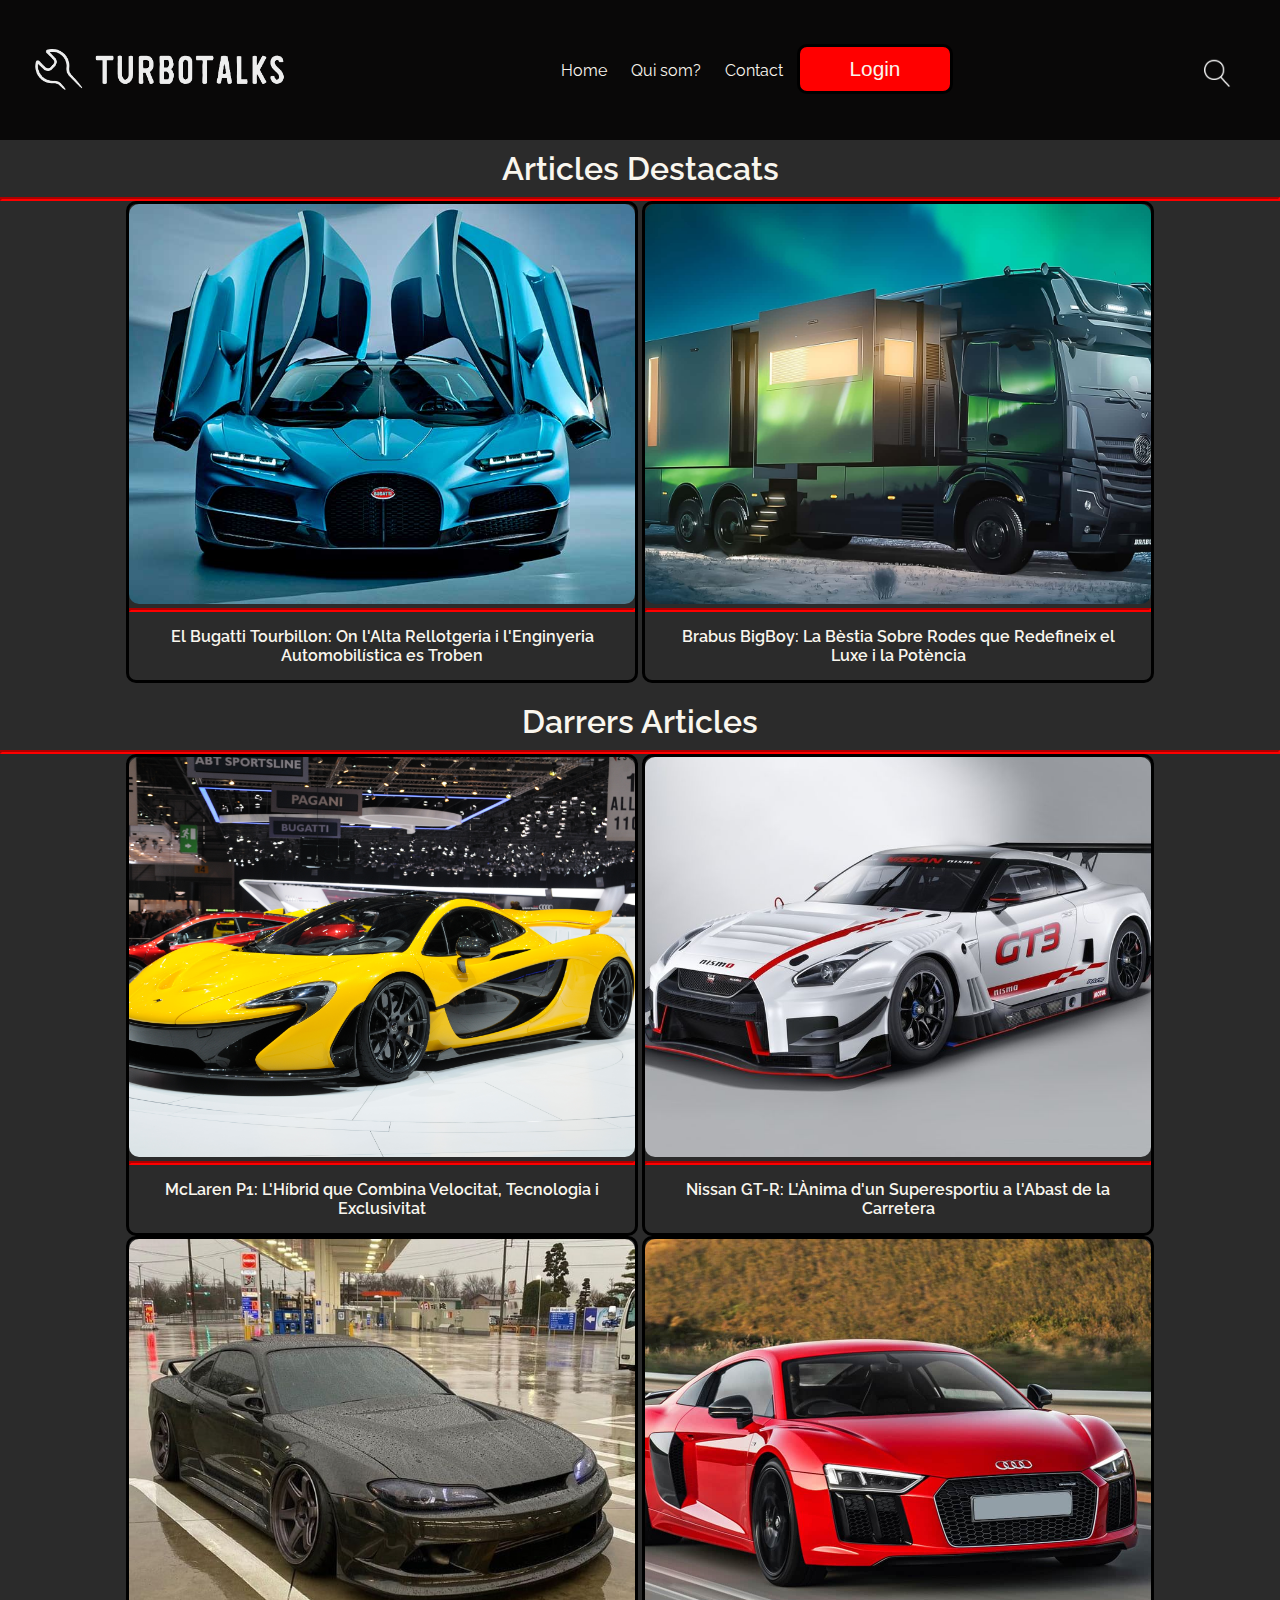
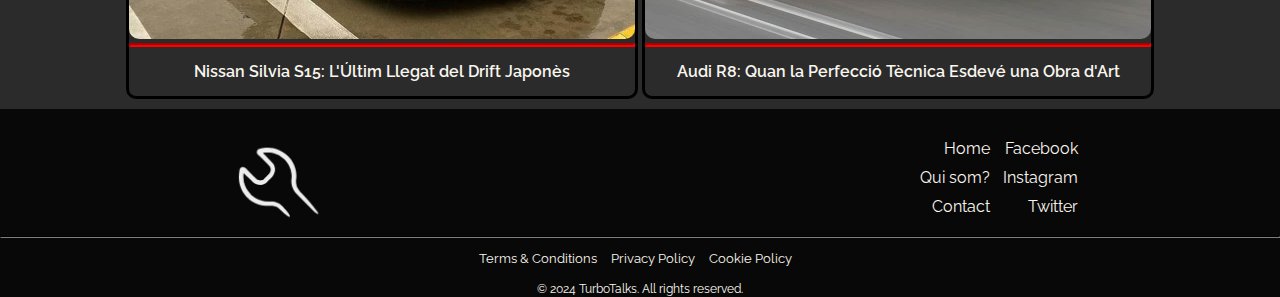
<file: index.html>
<!DOCTYPE html>
<html lang="en">
<head>
  <meta charset="UTF-8">
  <meta name="viewport" content="width=device-width, initial-scale=1.0">
  <link rel="stylesheet" href="./css/home.css">
  <link rel="stylesheet" href="./css/common.css">
  <title>TurboTalks</title>
  <link rel="shortcut icon" href="./assets/img/favicon.png" type="image/x-icon">

</head>
<body>
  <header>
    <!-- Header-->
    <a href="./index.html"><img src="./assets/img/logo.png" alt="logo"></a>
    
    <img id="btn-menu" src="./assets/img/menu.png" alt="menu">

     <!--Navegation bar-->
   <nav id="nav-header">
    <div id="btn-close">
      <img src="./assets/img/close-menu.png" alt="close-menu">
    </div>
      <ul>
        <li><a class="links" href="views/home.html">Home</a></li>
        <li><a class="links" href="views/about.html">Qui som?</a></li>
        <li><a class="links" href="views/contact.html">Contact</a></li>
      </ul>
      <div>
        <button><a class="links" href="./views/login.html">Login</a></button>
      </div>

      <img src="./assets/img/logo.png" alt="logo-menu">
    </nav>
  
    <div>
      <img src="./assets/img/lupa.png" alt="lupa">
    </div>
  </header>

  <main>
    <!--Articles-->
    <h1>Articles Destacats</h1>
    <hr>
    
    <section>
      <article class="card">
        <a href="./views/article-bugatti.html"><img src="./assets/img/articles/bugatti-tourbillon.jpg" alt="bugatti-tourbillon"></a>
        <hr>

        <div>
          <h2>El Bugatti Tourbillon: On l'Alta Rellotgeria i l'Enginyeria Automobilística es Troben</h2>
        </div>
      </article>
      <article class="card">
        <a href="./views/article-brabus.html"><img src="./assets/img/articles/brabus-bigboy.jpg" alt="brabus-bigboy"></a>
        <hr>

        <div>
          <h2>Brabus BigBoy: La Bèstia Sobre Rodes que Redefineix el Luxe i la Potència</h2>
        </div>
      </article>
    </section>

    <h1>Darrers Articles</h1>
    <hr>

    <section>
      <article class="card">
        <a href="./views/article-p1.html"><img src="./assets/img/articles/p1.JPG" alt="p1"></a>
        <hr>

        <div>
          <h2>McLaren P1: L'Híbrid que Combina Velocitat, Tecnologia i Exclusivitat</h2>
        </div>
      </article> 
      <article class="card">
        <a href="./views/article-nissan-gtr.html"><img src="./assets/img/articles/nissan-gtr.jpg" alt="nissan-gtr"></a>
        <hr>

        <div>
          <h2>Nissan GT-R: L'Ànima d'un Superesportiu a l'Abast de la Carretera</h2>
        </div>
      </article>
      <article class="card">
        <a href="./views/article-s15.html"><img src="./assets/img/articles/s15.jpg" alt="s15"></a>
        <hr>
        
        <div>
          <h2>Nissan Silvia S15: L'Últim Llegat del Drift Japonès</h2>
        </div>
      </article>
      <article class="card">
        <a href="./views/article-audi-r8.html"><img src="./assets/img/articles/audi-r8.jpg" alt="audi-r8"></a>
        <hr>
        
        <div>
          <h2>Audi R8: Quan la Perfecció Tècnica Esdevé una Obra d'Art</h2>
        </div>
      </article>
    </section>

  </main>

  <footer>
    <!-- Footer-->
    <img src="./assets/img/logo-simple.png" alt="logo-reduit">

    <!--Nav-->
    <div id="nav-footer">
      <nav>
        <ul>
          <li><a class="links" href="views/home.html">Home</a></li>
          <li><a class="links" href="views/about.html">Qui som?</a></li>
          <li><a class="links" href="views/contact.html">Contact</a></li>
        </ul>
      </nav>
      <nav>
        <ul>
          <li><a class="links" href="#">Facebook</a></li>
          <li><a class="links" href="#">Instagram</a></li>
          <li><a class="links" href="#">Twitter</a></li>
        </ul>
      </nav>
    </div>
    <hr>
    <div id="footer-terms">
      <nav>
        <ul>
          <li><a class="links" href="#">Terms & Conditions</a></li>
          <li><a class="links" href="#">Privacy Policy</a></li>
          <li><a class="links" href="#">Cookie Policy</a></li>
        </ul>
      </nav>
    </div>
    <!--CC-->
    <div id="copy">
      <p>© 2024 TurboTalks. All rights reserved.</p>
    </div>
  </footer>
  <script src="./js/index.js"></script>
</body>
</html>
</file>
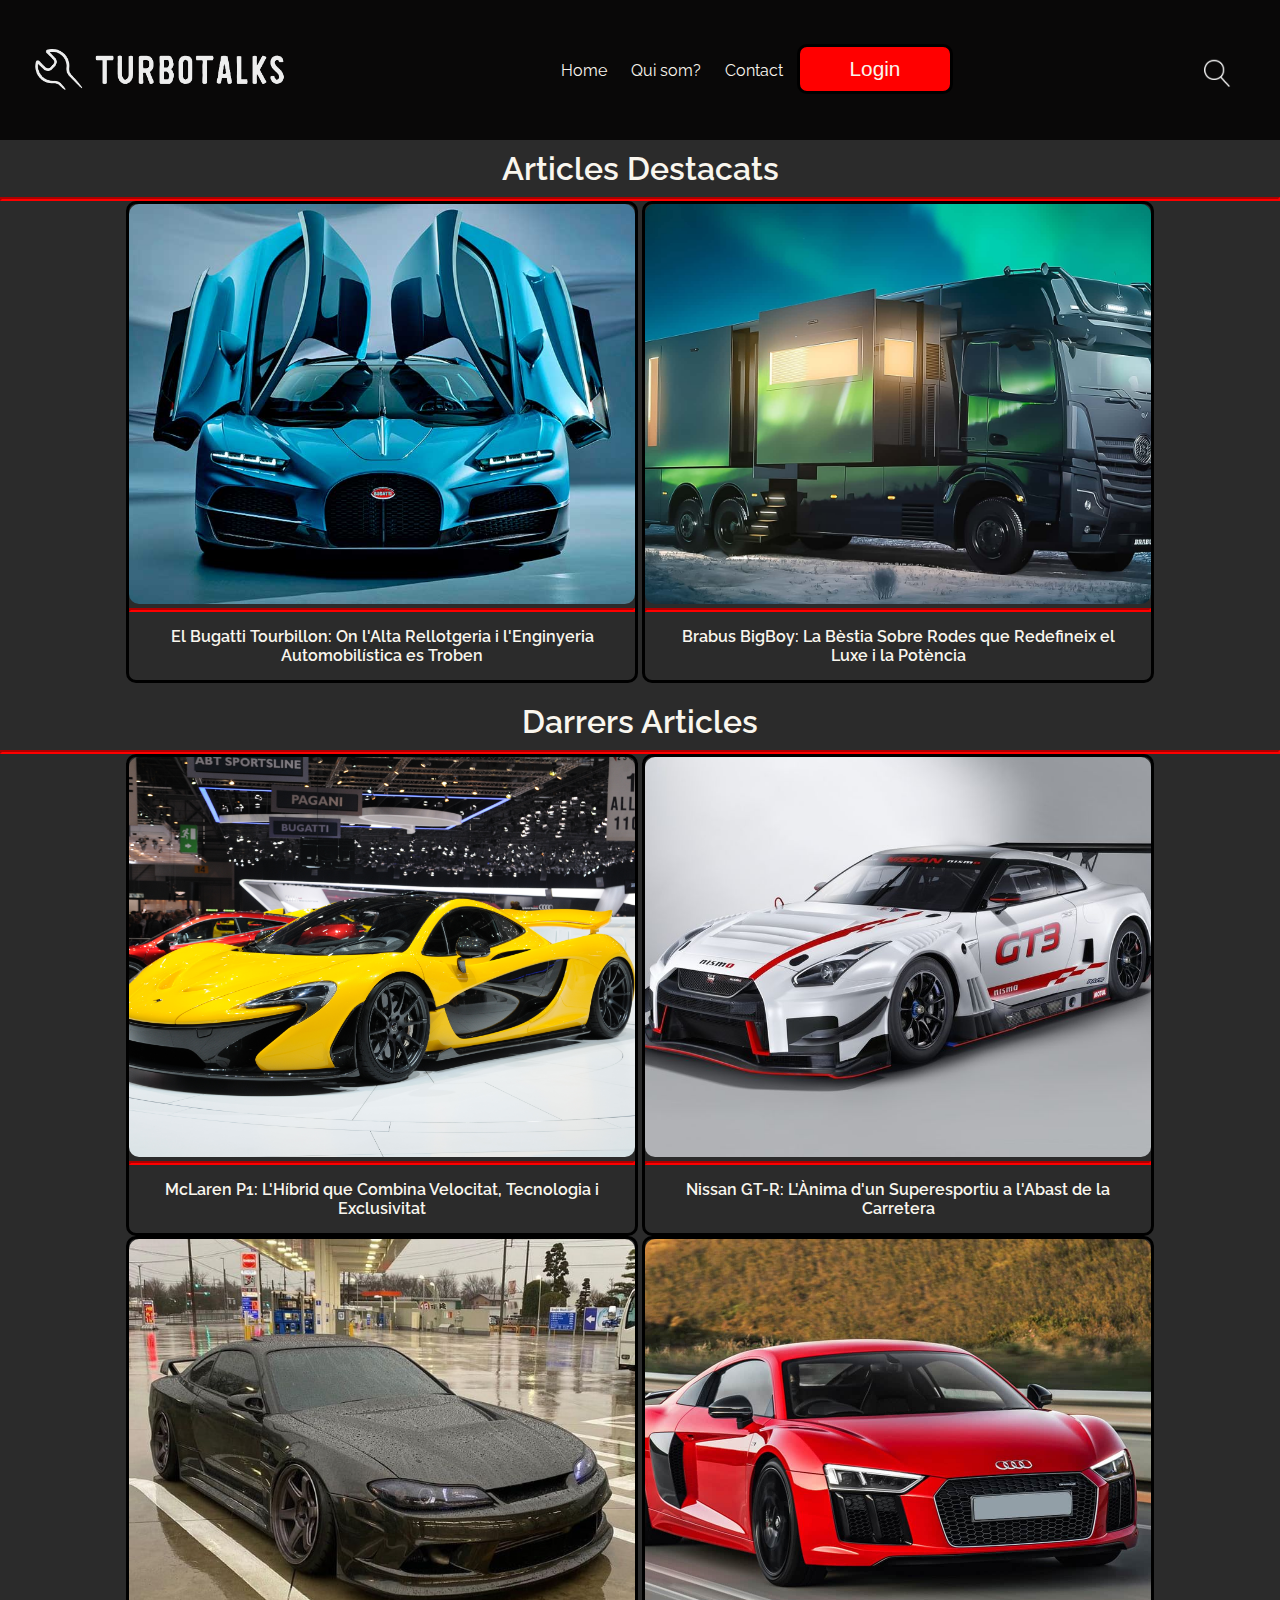
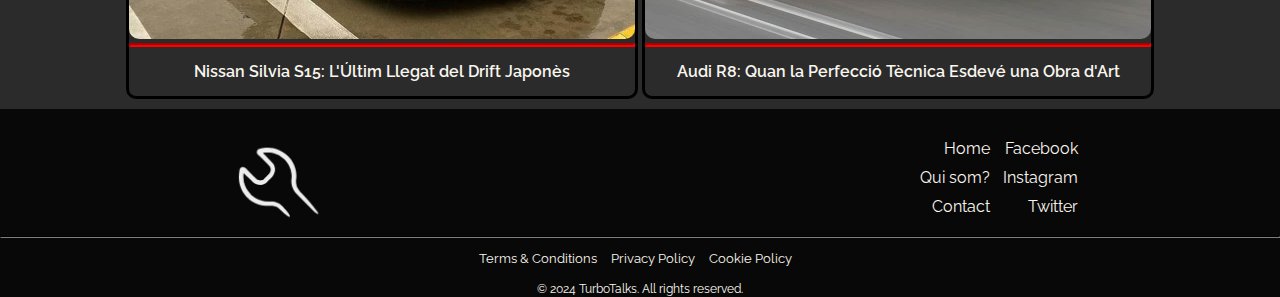
<file: views/admin.html>
<!DOCTYPE html>
<html lang="en">
<head>
  <meta charset="UTF-8">
  <meta name="viewport" content="width=device-width, initial-scale=1.0">
  <title>TurboTalks</title>
  <link rel="stylesheet" href="../css/common.css">
   <link rel="shortcut icon" href="../assets/img/favicon.png" type="image/x-icon" />
</head>
<body>
  <header>
    <!-- Header-->
    <img src="../assets/img/logo.png" alt="logo" />

    <img id="btn-menu" src="../assets/img/menu.png" alt="menu" />

    <!--Navegation bar-->
    <nav id="nav-header">
      <div id="btn-close">
        <img src="../assets/img/close-menu.png" alt="close-menu" />
      </div>
      <ul>
        <li><a class="links">Home</a></li>
        <hr class="links__separators">
        <li><a class="links">About</a></li>
        <hr class="links__separators">
        <li><a class="links">Contact</a></li>
        <hr class="links__separators">
      </ul>
      <div>
        <button id="login-id"><a>Login</a></button>
        <img src="../assets/img/logout.svg" alt="logout">
      </div>

      <img src="../assets/img/logo.png" alt="logo-menu" />
    </nav>

    <img src="../assets/img/lupa.png" alt="lupa" />
  </header>

  <main></main>

  <footer>
    <!-- Footer-->

    <!--Nav-->
    <div id="nav-footer">
      <img src="../assets/img/logo-simple.png" alt="logo-reduit" />

      <nav>
        <ul>
          <li><a class="links">Home</a></li>
          <li><a class="links">Qui som?</a></li>
          <li><a class="links">Contact</a></li>
        </ul>
      </nav>
      <nav>
        <ul>
          <li><a class="links" href="#">Facebook</a></li>
          <li><a class="links" href="#">Instagram</a></li>
          <li><a class="links" href="#">Twitter</a></li>
        </ul>
      </nav>
    </div>
    <hr />
    <div id="footer-terms">
      <nav>
        <ul>
          <li><a class="links" href="#">Terms & Conditions</a></li>
          <li><a class="links" href="#">Privacy Policy</a></li>
          <li><a class="links" href="#">Cookie Policy</a></li>
        </ul>
      </nav>
    </div>
    <!--CC-->
    <div id="copy">
      <p>© 2024 TurboTalks. All rights reserved.</p>
    </div>
  </footer>

  <script src="../js/common.js"></script>
  <script src="../js/admin.js"></script>
</body>
</html>
</file>
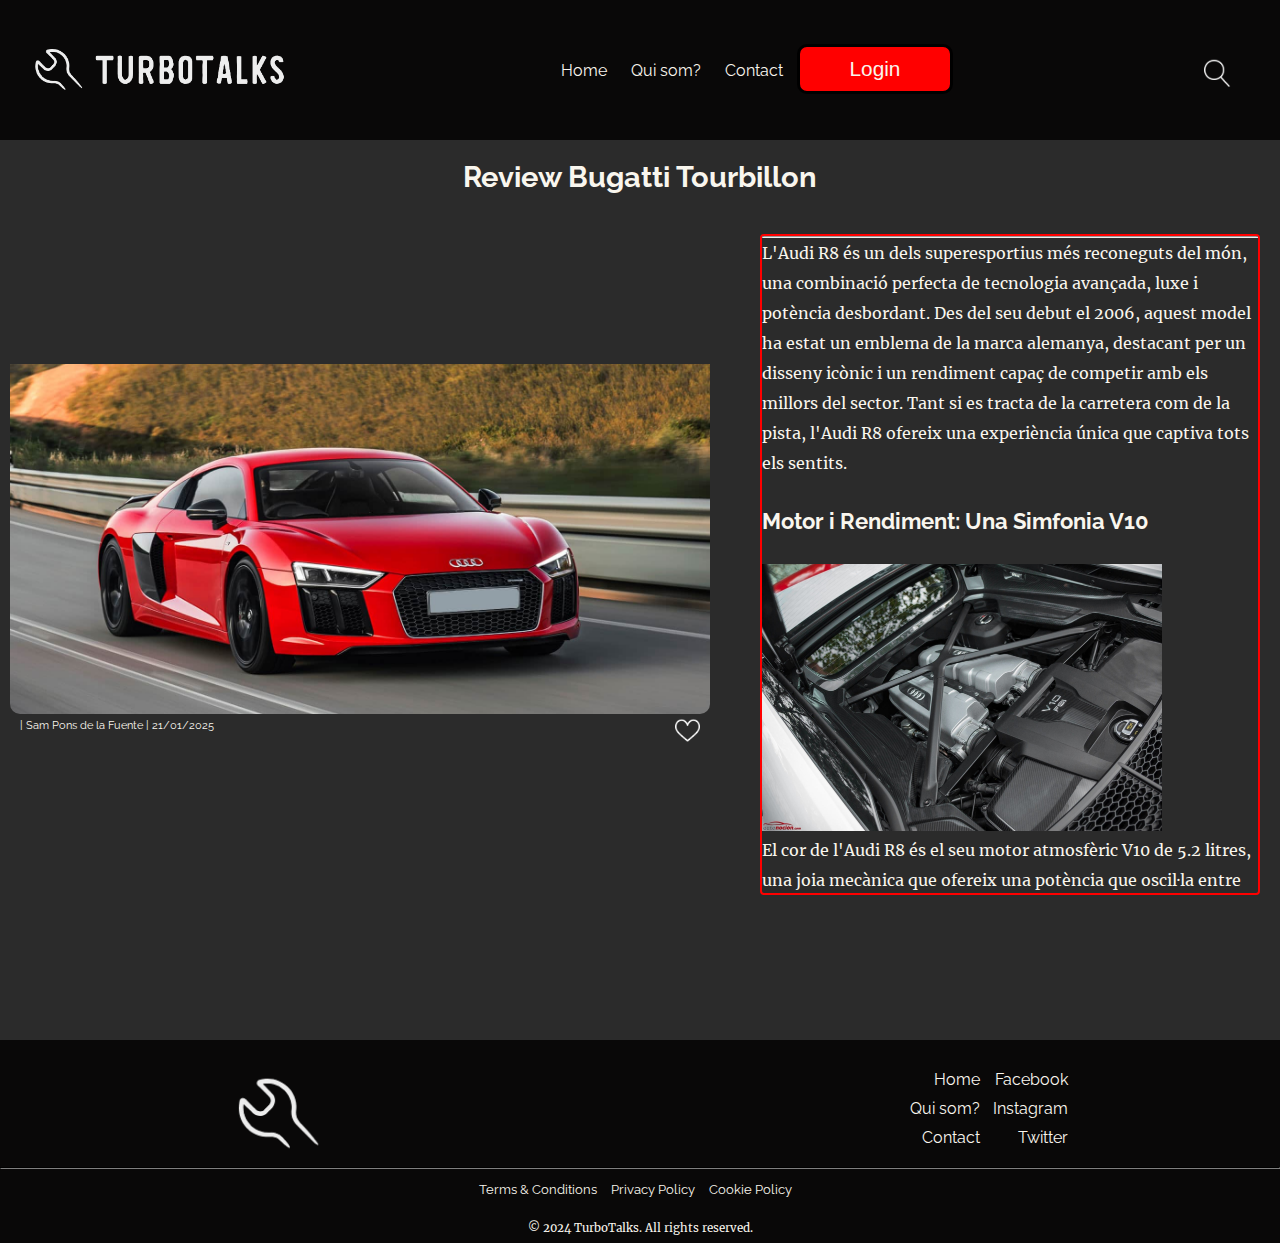
<file: views/article-audi-r8.html>
<!DOCTYPE html>
<html lang="ca">
<head>
    <meta charset="UTF-8">
    <meta name="viewport" content="width=device-width, initial-scale=1.0">
    <title>Article Detallat</title>
    <link rel="stylesheet" href="../css/common.css">
    <link rel="stylesheet" href="../css/article.css">
    <link rel="shortcut icon" href="../assets/img/favicon.png" type="image/x-icon">

</head>
<body>
    <header>
        <!-- Header-->
        <a href="../index.html"><img src="../assets/img/logo.png" alt="logo"></a>
        
        <img id="btn-menu" src="../assets/img/menu.png" alt="menu">
    
         <!--Navegation bar-->
       <nav id="nav-header">
        <div id="btn-close">
          <img src="../assets/img/close-menu.png" alt="close-menu">
        </div>
          <ul>
            <li><a class="links" href="views/home.html">Home</a></li>
            <li><a class="links" href="views/about.html">Qui som?</a></li>
            <li><a class="links" href="views/contact.html">Contact</a></li>
          </ul>
          <div>
            <button><a class="links" href="./views/login.html">Login</a></button>
          </div>
    
          <img src="../assets/img/logo.png" alt="logo-menu">
        </nav>
      
        <div>
          <img src="../assets/img/lupa.png" alt="lupa">
        </div>
      </header>

      <main>
        <div>
            <h1>Review Bugatti Tourbillon</h1>
        </div>
      
        <div>
            <img src="../assets/img/articles/audi-r8.jpg" alt="audi-r8">
            <div class="info">
              <figcaption>| Sam Pons de la Fuente | 21/01/2025</figcaption>
              <img src="../assets/img/like.png" alt="like">
            </div>    
        </div>

        <section>
          <hr>
            <p>L'Audi R8 és un dels superesportius més reconeguts del món, una combinació perfecta de tecnologia avançada, luxe i potència desbordant. Des del seu debut el 2006, aquest model ha estat un emblema de la marca alemanya, destacant per un disseny icònic i un rendiment capaç de competir amb els millors del sector. Tant si es tracta de la carretera com de la pista, l'Audi R8 ofereix una experiència única que captiva tots els sentits.</p>

            <h2>Motor i Rendiment: Una Simfonia V10</h2>
            <img src="../assets/img/articles/motor-r8.jpg" alt="motor-r8">

            <p>El cor de l'Audi R8 és el seu motor atmosfèric V10 de 5.2 litres, una joia mecànica que ofereix una potència que oscil·la entre els 570 i els 620 cavalls, segons la versió. Aquesta potència permet accelerar de 0 a 100 km/h en només 3,1 segons (versió Performance) i aconseguir una velocitat màxima de més de 330 km/h.</p>

            <p> El motor, situat al mig, no només ofereix un rendiment brutal, sinó també una simfonia de so que fa posar la pell de gallina. A més, l'R8 està equipat amb el sistema de tracció total Quattro, que distribueix la potència a totes les rodes per garantir una adherència i estabilitat excepcionals, independentment de les condicions de la carretera.</p>

            <h2>Interior: Luxe Minimalista i Tecnologia a l’Abast</h2>

            <p>A l’interior, l'Audi R8 ofereix un entorn dissenyat per al conductor. El volant multifunció amb controls integrats i les lleves de canvi permeten mantenir les mans sempre al lloc correcte. L’habitacle combina materials premium com cuir, Alcantara i fibra de carboni, oferint un ambient d’alt nivell.</p>

            <h2>Preu i Competidors</h2>

            <p>L’Audi R8 té un preu base que ronda els 200.000 euros, posicionant-se com una alternativa més assequible a superesportius com el Lamborghini Huracán (amb qui comparteix plataforma) o el Ferrari F8 Tributo. Tot i això, ofereix una experiència de conducció igualment emocionant, combinada amb la qualitat i fiabilitat típiques d’Audi.</p>

            <h2>Conclusió</h2>

            <p>L’Audi R8 és un superesportiu que combina el millor dels dos mons: rendiment d’alt nivell i un disseny que exhala luxe i elegància. És un cotxe que pot fer-te somriure tant a la carretera com a la pista, gràcies al seu motor V10, la seva tecnologia avançada i la seva conducció refinada. Si busques un superesportiu que sigui tan funcional com espectacular, l'Audi R8 és una opció pràcticament imbatible.</p>
            <hr>
        </section>

      </main>

      <footer>
        <!-- Footer-->
        <img src="../assets/img/logo-simple.png" alt="logo-reduit">
    
        <!--Nav-->
        <div id="nav-footer">
          <nav>
            <ul>
              <li><a class="links" href="views/home.html">Home</a></li>
              <li><a class="links" href="views/about.html">Qui som?</a></li>
              <li><a class="links" href="views/contact.html">Contact</a></li>
            </ul>
          </nav>
          <nav>
            <ul>
              <li><a class="links" href="#">Facebook</a></li>
              <li><a class="links" href="#">Instagram</a></li>
              <li><a class="links" href="#">Twitter</a></li>
            </ul>
          </nav>
        </div>
        <hr>
        <div id="footer-terms">
          <nav>
            <ul>
              <li><a class="links" href="#">Terms & Conditions</a></li>
              <li><a class="links" href="#">Privacy Policy</a></li>
              <li><a class="links" href="#">Cookie Policy</a></li>
            </ul>
          </nav>
        </div>
        <!--CC-->
        <div id="copy">
          <p>© 2024 TurboTalks. All rights reserved.</p>
        </div>
      </footer>
      <script src="../js/index.js"></script>
</body>
</html>
</file>
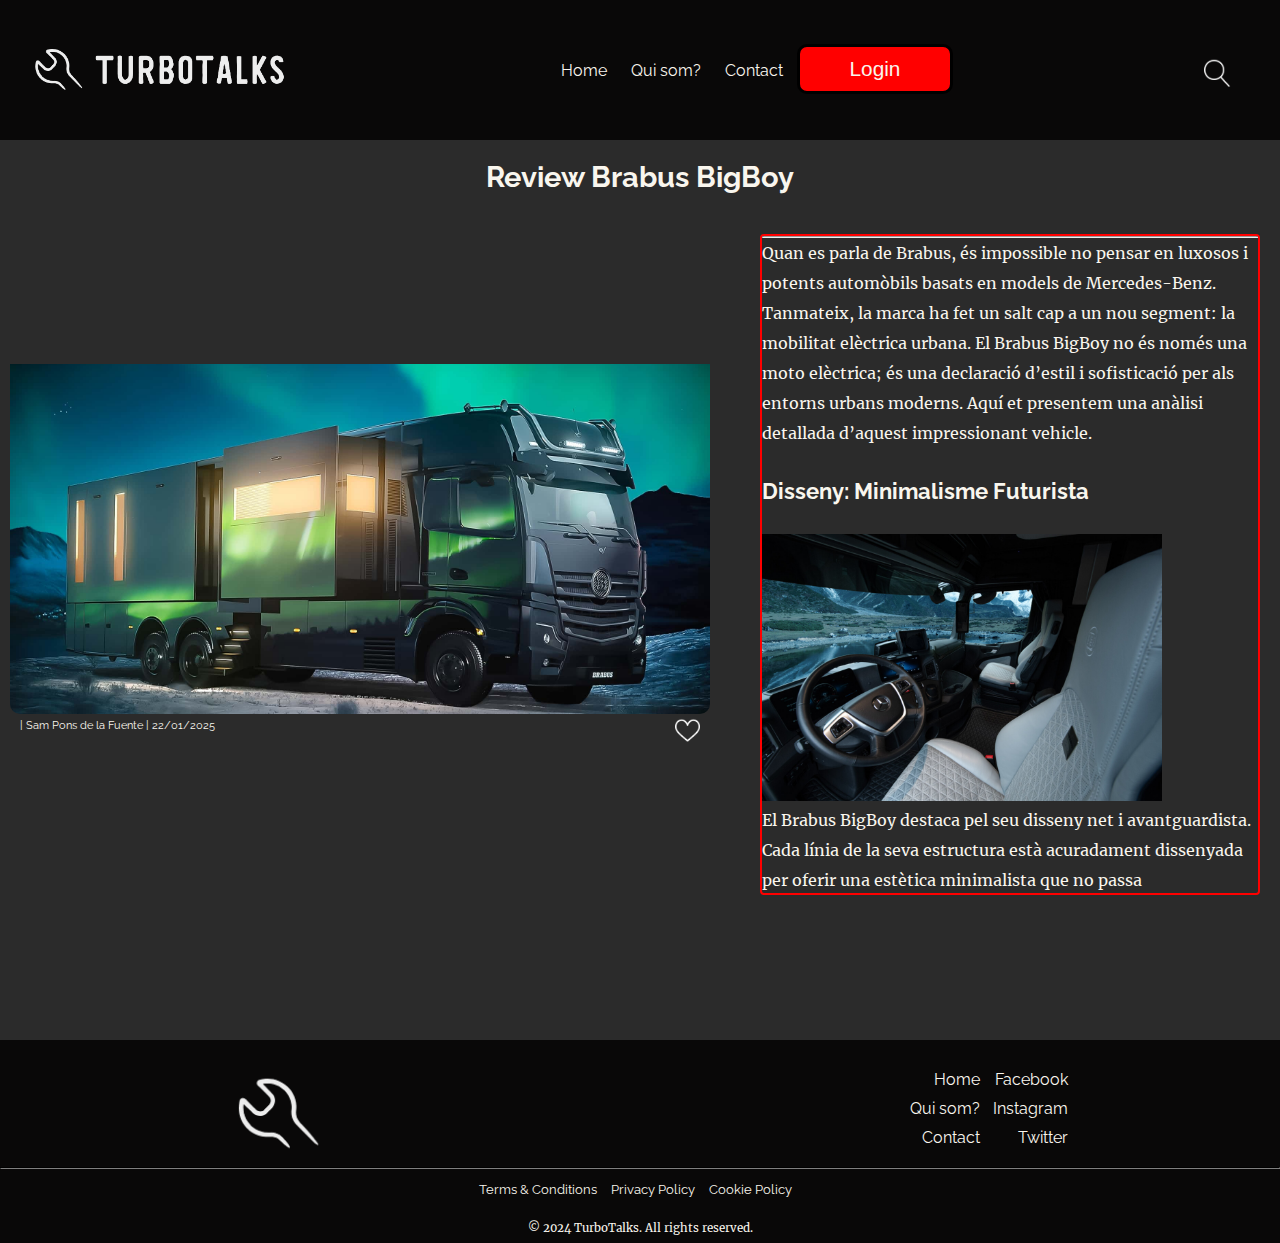
<file: views/article-brabus.html>
<!DOCTYPE html>
<html lang="ca">
<head>
    <meta charset="UTF-8">
    <meta name="viewport" content="width=device-width, initial-scale=1.0">
    <title>Article Detallat</title>
    <link rel="stylesheet" href="../css/common.css">
    <link rel="stylesheet" href="../css/article.css">
    <link rel="shortcut icon" href="../assets/img/favicon.png" type="image/x-icon">

</head>
<body>
    <header>
        <!-- Header-->
        <a href="../index.html"><img src="../assets/img/logo.png" alt="logo"></a>
        
        <img id="btn-menu" src="../assets/img/menu.png" alt="menu">
    
         <!--Navegation bar-->
       <nav id="nav-header">
        <div id="btn-close">
          <img src="../assets/img/close-menu.png" alt="close-menu">
        </div>
          <ul>
            <li><a class="links" href="views/home.html">Home</a></li>
            <li><a class="links" href="views/about.html">Qui som?</a></li>
            <li><a class="links" href="views/contact.html">Contact</a></li>
          </ul>
          <div>
            <button><a class="links" href="./views/login.html">Login</a></button>
          </div>
    
          <img src="../assets/img/logo.png" alt="logo-menu">
        </nav>
      
        <div>
          <img src="../assets/img/lupa.png" alt="lupa">
        </div>
      </header>

      <main>
        <div>
            <h1>Review Brabus BigBoy</h1>
        </div>
      
        <div>
            <img src="../assets/img/articles/brabus-bigboy.jpg" alt="brabus-bigboy">
            <div class="info">
              <figcaption>| Sam Pons de la Fuente | 22/01/2025</figcaption>
              <img src="../assets/img/like.png" alt="like">
            </div>    
        </div>

        <section>
          <hr>
            <p>Quan es parla de Brabus, és impossible no pensar en luxosos i potents automòbils basats en models de Mercedes-Benz. Tanmateix, la marca ha fet un salt cap a un nou segment: la mobilitat elèctrica urbana. El Brabus BigBoy no és només una moto elèctrica; és una declaració d’estil i sofisticació per als entorns urbans moderns. Aquí et presentem una anàlisi detallada d’aquest impressionant vehicle.</p>

            <h2>Disseny: Minimalisme Futurista</h2>
            <img src="../assets/img/articles/brabus-interior.jpg" alt="interior-brabus">

            <p>El Brabus BigBoy destaca pel seu disseny net i avantguardista. Cada línia de la seva estructura està acuradament dissenyada per oferir una estètica minimalista que no passa desapercebuda. Els materials d’alta qualitat utilitzats en la seva construcció, com els acabats metàl·lics i els detalls de cuir premium al seient, subratllen el compromís de la marca amb l’excel·lència.</p>

            <h2>Rendiment: Potència Urbana</h2>

            <p>Equipat amb un motor elèctric d’alt rendiment, el Brabus BigBoy ofereix una acceleració suau però contundent, ideal per a les exigències del trànsit urbà. Tot i que la velocitat màxima està optimitzada per a entorns urbans, es troba en el rang superior dels scooters elèctrics de luxe.</p>

            <h2>Tecnologia: Innovació al Servei del Conductor</h2>

            <p>El BigBoy està equipat amb una pantalla digital avançada que proporciona informació essencial com velocitat, nivell de bateria i autonomia. A més, algunes versions ofereixen connectivitat amb smartphones, permetent funcions com navegació GPS i diagnòstic en temps real.</p>

            <h2>Conclusió</h2>

            <p>El Brabus BigBoy redefineix el concepte de mobilitat urbana en combinar disseny, tecnologia i rendiment en un paquet sofisticat. És una elecció perfecta per a aquells que volen destacar i gaudir d’un vehicle que no només compleix amb la seva funció, sinó que també eleva l’estil de vida del seu propietari.</p>
            <hr>
        </section>

      </main>

      <footer>
        <!-- Footer-->
        <img src="../assets/img/logo-simple.png" alt="logo-reduit">
    
        <!--Nav-->
        <div id="nav-footer">
          <nav>
            <ul>
              <li><a class="links" href="views/home.html">Home</a></li>
              <li><a class="links" href="views/about.html">Qui som?</a></li>
              <li><a class="links" href="views/contact.html">Contact</a></li>
            </ul>
          </nav>
          <nav>
            <ul>
              <li><a class="links" href="#">Facebook</a></li>
              <li><a class="links" href="#">Instagram</a></li>
              <li><a class="links" href="#">Twitter</a></li>
            </ul>
          </nav>
        </div>
        <hr>
        <div id="footer-terms">
          <nav>
            <ul>
              <li><a class="links" href="#">Terms & Conditions</a></li>
              <li><a class="links" href="#">Privacy Policy</a></li>
              <li><a class="links" href="#">Cookie Policy</a></li>
            </ul>
          </nav>
        </div>
        <!--CC-->
        <div id="copy">
          <p>© 2024 TurboTalks. All rights reserved.</p>
        </div>
      </footer>
      <script src="../js/index.js"></script>
</body>
</html>
</file>
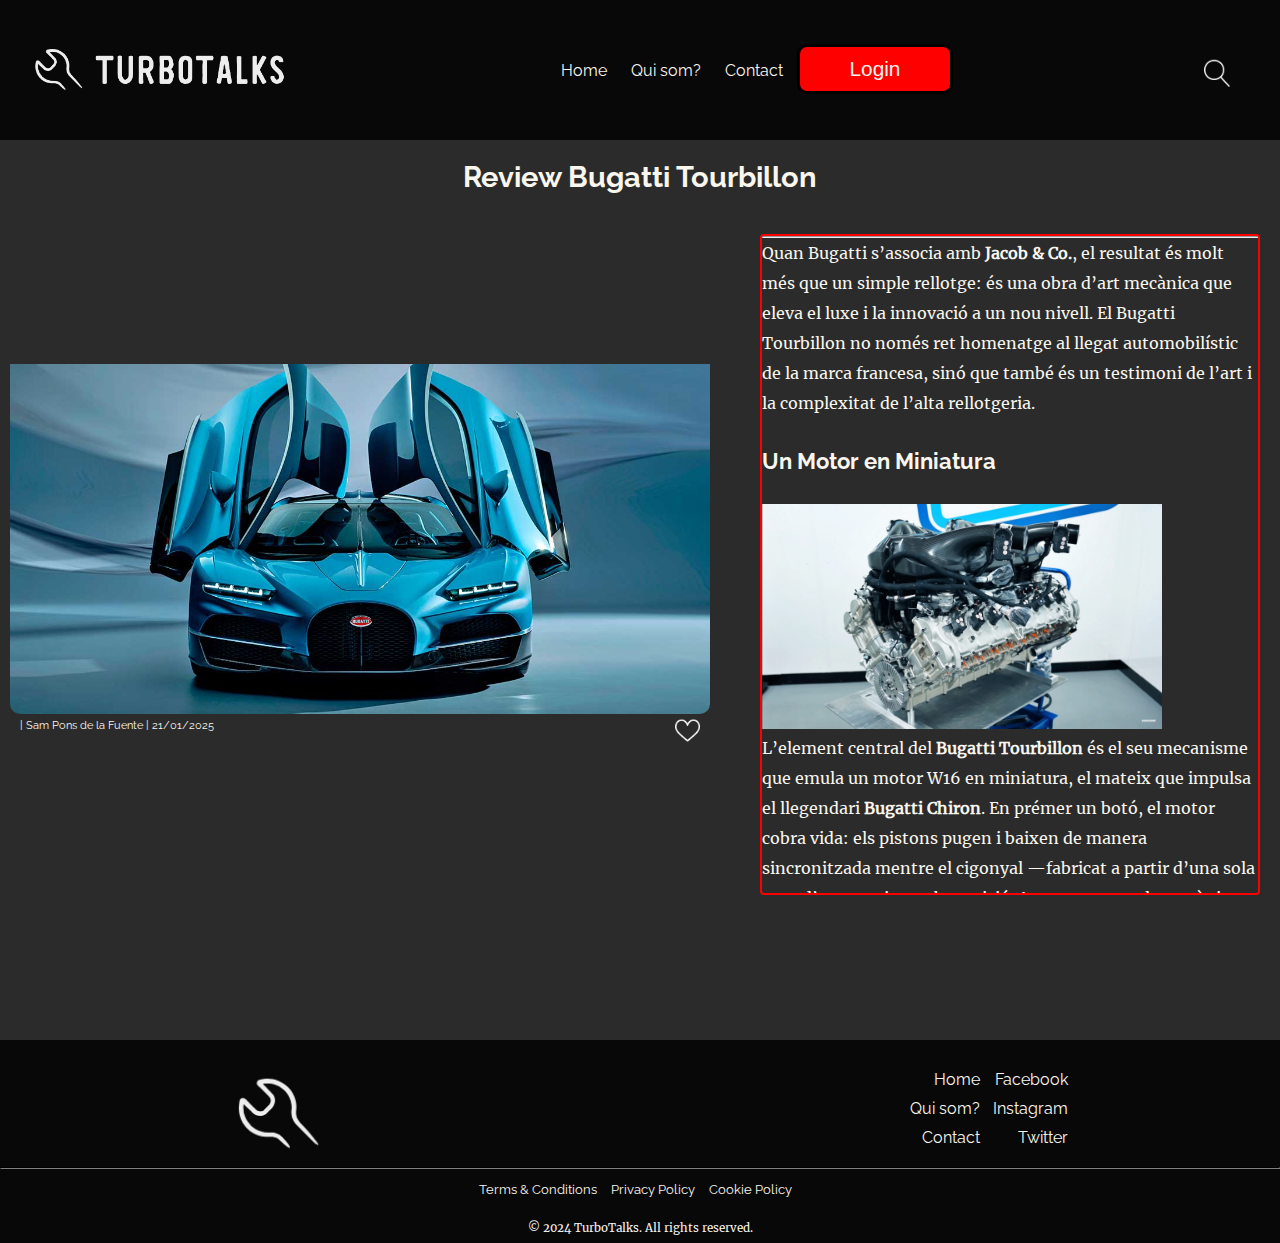
<file: views/article-bugatti.html>
<!DOCTYPE html>
<html lang="ca">
<head>
    <meta charset="UTF-8">
    <meta name="viewport" content="width=device-width, initial-scale=1.0">
    <title>Article Detallat</title>
    <link rel="stylesheet" href="../css/common.css">
    <link rel="stylesheet" href="../css/article.css">
    <link rel="shortcut icon" href="../assets/img/favicon.png" type="image/x-icon">

</head>
<body>
    <header>
        <!-- Header-->
        <a href="../index.html"><img src="../assets/img/logo.png" alt="logo"></a>
        
        <img id="btn-menu" src="../assets/img/menu.png" alt="menu">
    
         <!--Navegation bar-->
       <nav id="nav-header">
        <div id="btn-close">
          <img src="../assets/img/close-menu.png" alt="close-menu">
        </div>
          <ul>
            <li><a class="links" href="views/home.html">Home</a></li>
            <li><a class="links" href="views/about.html">Qui som?</a></li>
            <li><a class="links" href="views/contact.html">Contact</a></li>
          </ul>
          <div>
            <button><a class="links" href="./views/login.html">Login</a></button>
          </div>
    
          <img src="../assets/img/logo.png" alt="logo-menu">
        </nav>
      
        <div>
          <img src="../assets/img/lupa.png" alt="lupa">
        </div>
      </header>

      <main>
        <div>
            <h1>Review Bugatti Tourbillon</h1>
        </div>
      
        <div>
            <img src="../assets/img/articles/bugatti-tourbillon.jpg" alt="bugatti-tourbillon">
            <div class="info">
              <figcaption>| Sam Pons de la Fuente | 21/01/2025</figcaption>
              <img src="../assets/img/like.png" alt="like">
            </div>    
        </div>

        <section>
          <hr>
          <p>Quan Bugatti s’associa amb <strong>Jacob & Co.</strong>, el resultat és molt més que un simple rellotge: és una obra d’art mecànica que eleva el luxe i la innovació a un nou nivell. El Bugatti Tourbillon no només ret homenatge al llegat automobilístic de la marca francesa, sinó que també és un testimoni de l’art i la complexitat de l’alta rellotgeria.</p>

          <h2>Un Motor en Miniatura</h2>
          <img src="../assets/img/articles/motor-bugatti.jpg" alt="motor-bugatti">

          <p>L’element central del <strong>Bugatti Tourbillon</strong> és el seu mecanisme que emula un motor W16 en miniatura, el mateix que impulsa el llegendari <strong>Bugatti Chiron</strong>. En prémer un botó, el motor cobra vida: els pistons pugen i baixen de manera sincronitzada mentre el cigonyal —fabricat a partir d’una sola peça d’acer— gira amb precisió. Aquest espectacle mecànic no té rival en el món dels rellotges i converteix el <strong>Bugatti Tourbillon</strong >en un espectacle visual únic.</p>

          <h2>Disseny que Respira Automoció</h2>

          <p>El disseny del rellotge s’inspira en els superesportius de <strong>Bugatti</strong>. La caixa està construïda amb materials d’alta gamma com el <strong>titani</strong> o el <strong>safir</strong>, depenent de l’edició, i la seva forma <strong>aerodinàmica</strong> recorda els contorns d’un cotxe esportiu. Fins i tot els detalls més petits, com els amortidors que subjecten el mecanisme dins de la caixa, simulen el sistema de suspensió d’un vehicle real.</p>

          <h2>Exclusivitat i Preu</h2>

          <p>Com era d’esperar, aquesta peça no és per a totes les butxaques. Amb preus que oscil·len entre els <strong>280.000 $</strong> i més d’1 milió de dòlars, depenent de l’edició i els materials, el <strong>Bugatti Tourbillon</strong> és una declaració d’estatus i bon gust. La seva producció limitada assegura que només uns quants afortunats puguin lluir aquesta joia al canell.</p>

          <h2>Conclusió</h2>

          <p>El <strong>Bugatti Tourbillon</strong> és molt més que un rellotge: és una experiència, una celebració de la mecànica i un tribut al llegat automobilístic de <strong>Bugatti</strong>. Tot i que el seu preu el situa fora de l’abast de la majoria, per aquells que busquen l’extraordinari, aquest rellotge és l’epítom del luxe i la innovació.</p>
            <hr>
        </section>

      </main>

      <footer>
        <!-- Footer-->
        <img src="../assets/img/logo-simple.png" alt="logo-reduit">
    
        <!--Nav-->
        <div id="nav-footer">
          <nav>
            <ul>
              <li><a class="links" href="views/home.html">Home</a></li>
              <li><a class="links" href="views/about.html">Qui som?</a></li>
              <li><a class="links" href="views/contact.html">Contact</a></li>
            </ul>
          </nav>
          <nav>
            <ul>
              <li><a class="links" href="#">Facebook</a></li>
              <li><a class="links" href="#">Instagram</a></li>
              <li><a class="links" href="#">Twitter</a></li>
            </ul>
          </nav>
        </div>
        <hr>
        <div id="footer-terms">
          <nav>
            <ul>
              <li><a class="links" href="#">Terms & Conditions</a></li>
              <li><a class="links" href="#">Privacy Policy</a></li>
              <li><a class="links" href="#">Cookie Policy</a></li>
            </ul>
          </nav>
        </div>
        <!--CC-->
        <div id="copy">
          <p>© 2024 TurboTalks. All rights reserved.</p>
        </div>
      </footer>
      <script src="../js/index.js"></script>
</body>
</html>
</file>
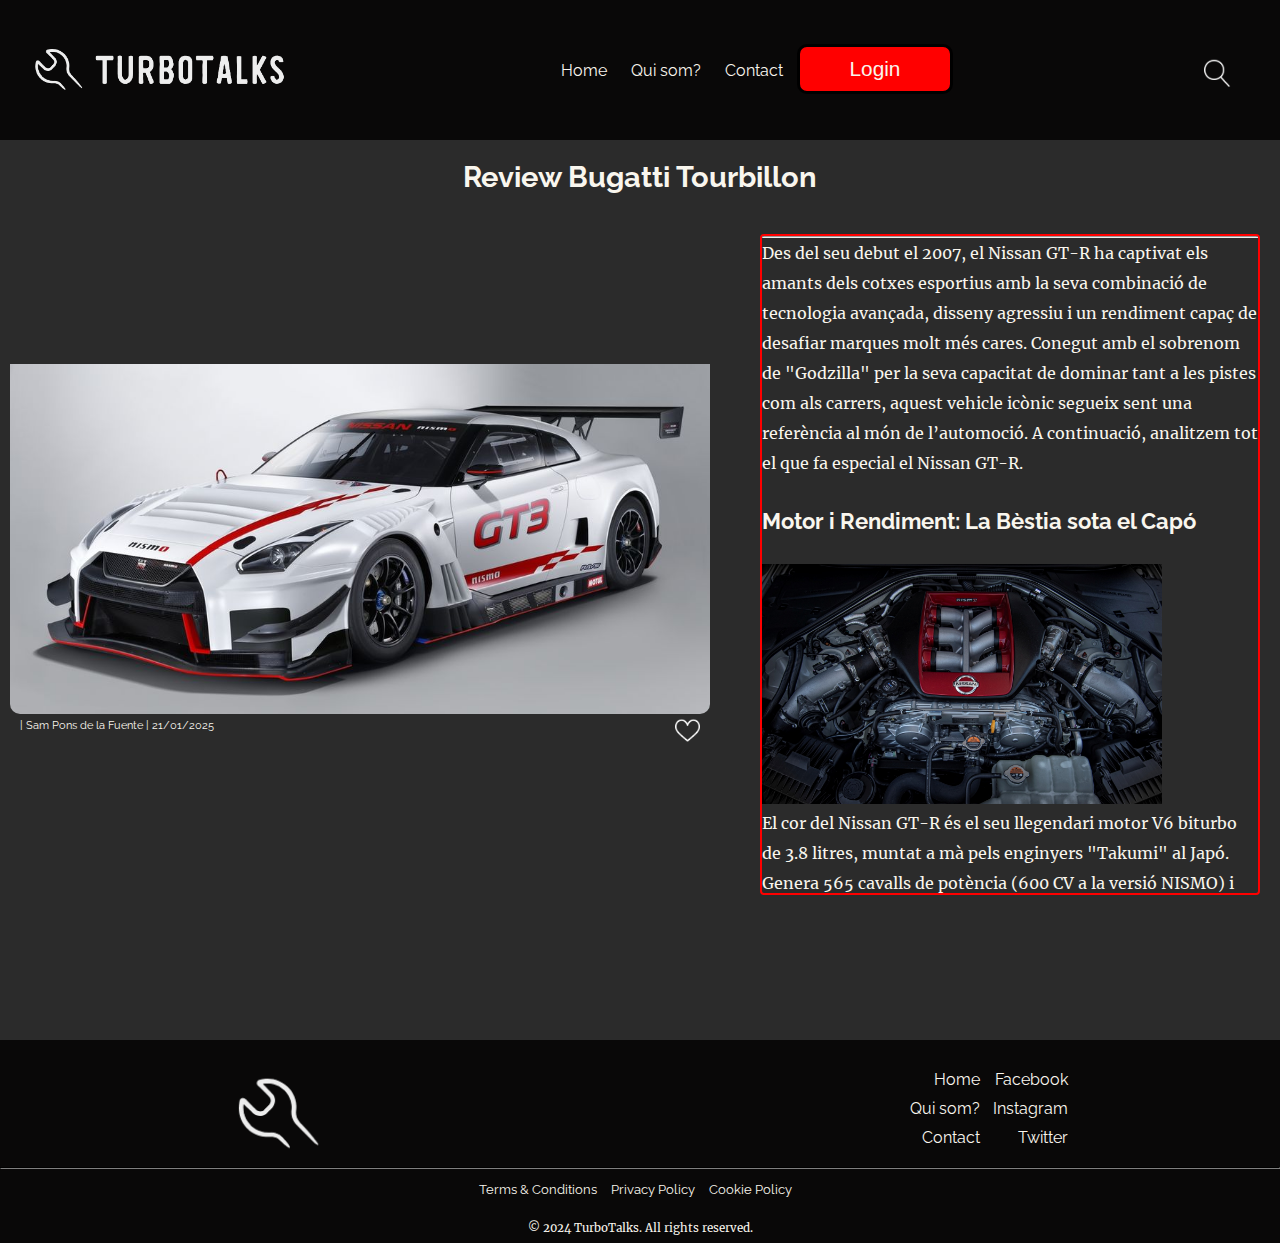
<file: views/article-nissan-gtr.html>
<!DOCTYPE html>
<html lang="ca">
<head>
    <meta charset="UTF-8">
    <meta name="viewport" content="width=device-width, initial-scale=1.0">
    <title>Article Detallat</title>
    <link rel="stylesheet" href="../css/common.css">
    <link rel="stylesheet" href="../css/article.css">
    <link rel="shortcut icon" href="../assets/img/favicon.png" type="image/x-icon">

</head>
<body>
    <header>
        <!-- Header-->
        <a href="../index.html"><img src="../assets/img/logo.png" alt="logo"></a>
        
        <img id="btn-menu" src="../assets/img/menu.png" alt="menu">
    
         <!--Navegation bar-->
       <nav id="nav-header">
        <div id="btn-close">
          <img src="../assets/img/close-menu.png" alt="close-menu">
        </div>
          <ul>
            <li><a class="links" href="views/home.html">Home</a></li>
            <li><a class="links" href="views/about.html">Qui som?</a></li>
            <li><a class="links" href="views/contact.html">Contact</a></li>
          </ul>
          <div>
            <button><a class="links" href="./views/login.html">Login</a></button>
          </div>
    
          <img src="../assets/img/logo.png" alt="logo-menu">
        </nav>
      
        <div>
          <img src="../assets/img/lupa.png" alt="lupa">
        </div>
      </header>

      <main>
        <div>
            <h1>Review Bugatti Tourbillon</h1>
        </div>
      
        <div>
            <img src="../assets/img/articles/nissan-gtr.jpg" alt="nissan-gtr">
            <div class="info">
              <figcaption>| Sam Pons de la Fuente | 21/01/2025</figcaption>
              <img src="../assets/img/like.png" alt="like">
            </div>    
        </div>

        <section>
          <hr>
            <p>Des del seu debut el 2007, el Nissan GT-R ha captivat els amants dels cotxes esportius amb la seva combinació de tecnologia avançada, disseny agressiu i un rendiment capaç de desafiar marques molt més cares. Conegut amb el sobrenom de "Godzilla" per la seva capacitat de dominar tant a les pistes com als carrers, aquest vehicle icònic segueix sent una referència al món de l’automoció. A continuació, analitzem tot el que fa especial el Nissan GT-R.</p>

            <h2>Motor i Rendiment: La Bèstia sota el Capó</h2>
            <img src="../assets/img/articles/motor-nissan.jpg" alt="motor-gtr">

            <p>El cor del Nissan GT-R és el seu llegendari motor V6 biturbo de 3.8 litres, muntat a mà pels enginyers "Takumi" al Japó. Genera 565 cavalls de potència (600 CV a la versió NISMO) i un parell de 467 Nm, cosa que permet al GT-R accelerar de 0 a 100 km/h en només 2,9 segons. Tot aquest poder es transmet a les quatre rodes mitjançant un sistema de tracció integral avançat i una transmissió automàtica de doble embragatge amb 6 velocitats, garantint un maneig precís fins i tot en les condicions més exigents.</p>

            <h2>Interior: Minimalisme amb Toques de Luxe</h2>

            <p>A l’interior, el GT-R combina practicitat amb luxe. Els seients esportius entapissats en cuir ofereixen un excel·lent suport per a una conducció agressiva, mentre que els materials d’alta qualitat, com la fibra de carboni i l’alumini, s’integren perfectament al disseny de l’habitacle. La consola central acull una pantalla tàctil amb múltiples configuracions que permeten monitoritzar el rendiment del vehicle, com la pressió del turbo, la força G i més. Tot i que és un cotxe esportiu, ofereix prou comoditat per a viatges llargs, encara que els seients del darrere són més simbòlics que pràctics.</p>

            <h2>Preu i Competidors</h2>

            <p>El Nissan GT-R té un preu base que ronda els 115.000 dòlars, cosa que el posiciona com una alternativa més assequible davant de superesportius europeus com el Porsche 911 Turbo, l’Audi R8 i el McLaren 570S. Tot i això, el que realment el distingeix és la seva relació qualitat-preu, ja que ofereix un rendiment similar per una fracció del cost.</p>

            <h2>Conclusió</h2>

            <p>El Nissan GT-R és més que un cotxe esportiu: és una icona. La seva combinació de potència bruta, conducció sofisticada i un disseny que segueix sent rellevant després de més d’una dècada el converteixen en una opció obligada per a qualsevol entusiasta dels cotxes. Tot i que no sigui el més modern en tecnologia o luxe, el seu llegat i la seva capacitat per competir amb models més nous el consoliden com una llegenda viva al món de l’automoció.</p>
            <hr>
        </section>

      </main>

      <footer>
        <!-- Footer-->
        <img src="../assets/img/logo-simple.png" alt="logo-reduit">
    
        <!--Nav-->
        <div id="nav-footer">
          <nav>
            <ul>
              <li><a class="links" href="views/home.html">Home</a></li>
              <li><a class="links" href="views/about.html">Qui som?</a></li>
              <li><a class="links" href="views/contact.html">Contact</a></li>
            </ul>
          </nav>
          <nav>
            <ul>
              <li><a class="links" href="#">Facebook</a></li>
              <li><a class="links" href="#">Instagram</a></li>
              <li><a class="links" href="#">Twitter</a></li>
            </ul>
          </nav>
        </div>
        <hr>
        <div id="footer-terms">
          <nav>
            <ul>
              <li><a class="links" href="#">Terms & Conditions</a></li>
              <li><a class="links" href="#">Privacy Policy</a></li>
              <li><a class="links" href="#">Cookie Policy</a></li>
            </ul>
          </nav>
        </div>
        <!--CC-->
        <div id="copy">
          <p>© 2024 TurboTalks. All rights reserved.</p>
        </div>
      </footer>
      <script src="../js/index.js"></script>
</body>
</html>
</file>
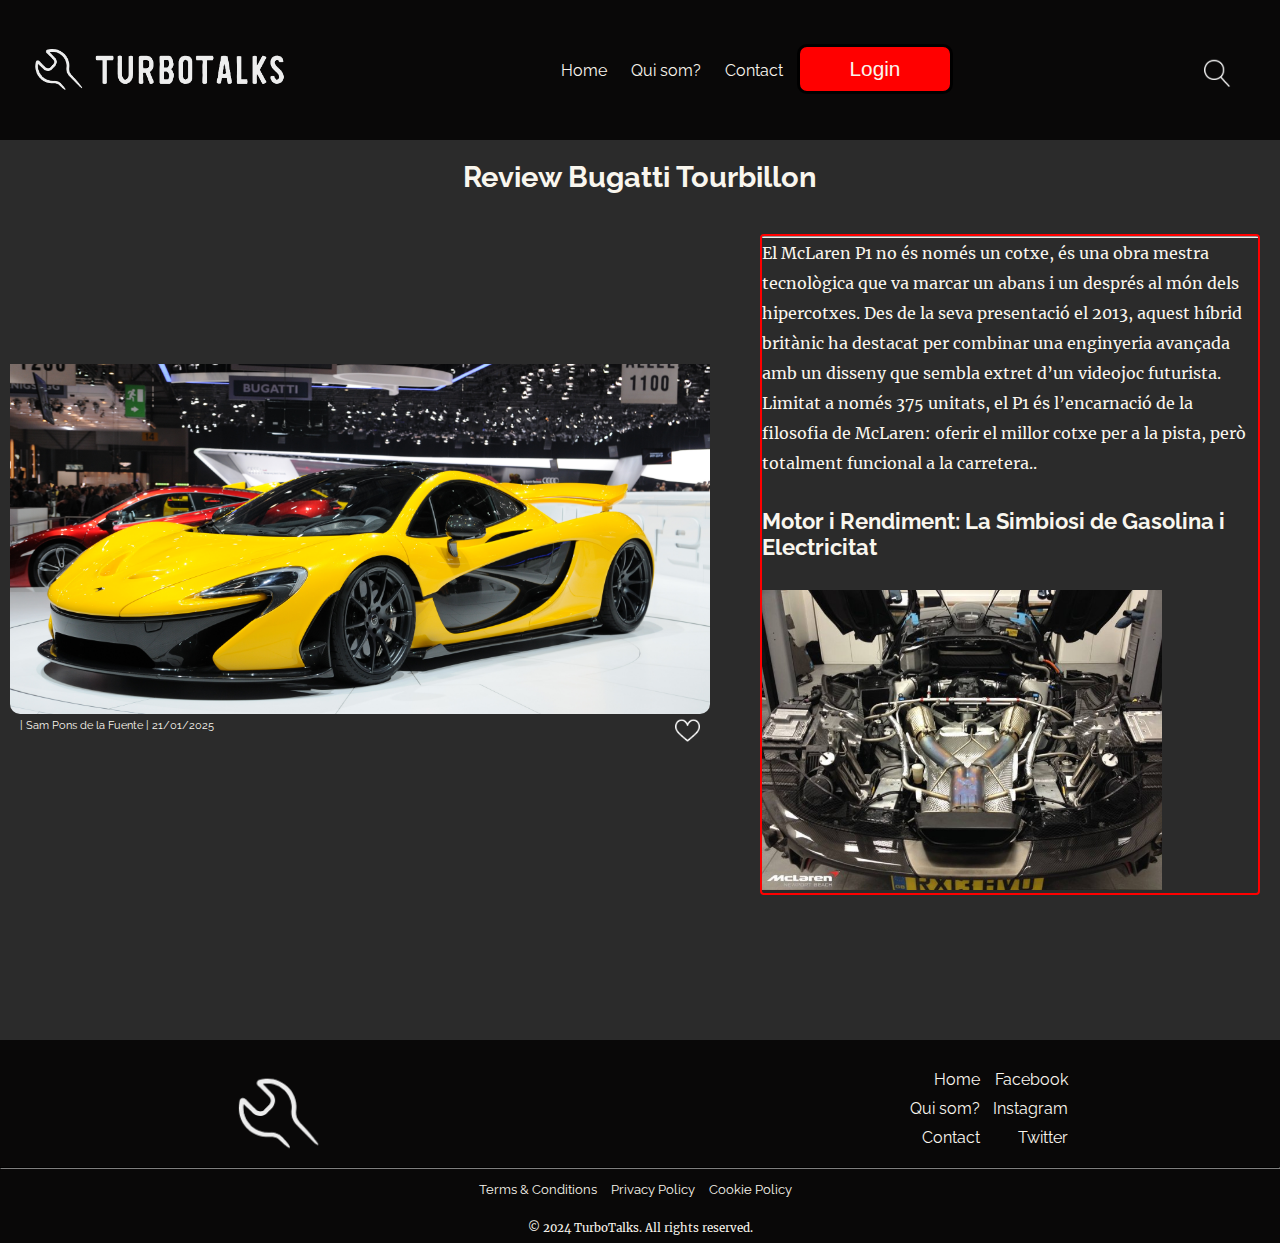
<file: views/article-p1.html>
<!DOCTYPE html>
<html lang="ca">
<head>
    <meta charset="UTF-8">
    <meta name="viewport" content="width=device-width, initial-scale=1.0">
    <title>Article Detallat</title>
    <link rel="stylesheet" href="../css/common.css">
    <link rel="stylesheet" href="../css/article.css">
    <link rel="shortcut icon" href="../assets/img/favicon.png" type="image/x-icon">

</head>
<body>
    <header>
        <!-- Header-->
        <a href="../index.html"><img src="../assets/img/logo.png" alt="logo"></a>
        
        <img id="btn-menu" src="../assets/img/menu.png" alt="menu">
    
         <!--Navegation bar-->
       <nav id="nav-header">
        <div id="btn-close">
          <img src="../assets/img/close-menu.png" alt="close-menu">
        </div>
          <ul>
            <li><a class="links" href="views/home.html">Home</a></li>
            <li><a class="links" href="views/about.html">Qui som?</a></li>
            <li><a class="links" href="views/contact.html">Contact</a></li>
          </ul>
          <div>
            <button><a class="links" href="./views/login.html">Login</a></button>
          </div>
    
          <img src="../assets/img/logo.png" alt="logo-menu">
        </nav>
      
        <div>
          <img src="../assets/img/lupa.png" alt="lupa">
        </div>
      </header>

      <main>
        <div>
            <h1>Review Bugatti Tourbillon</h1>
        </div>
      
        <div>
            <img src="../assets/img/articles/p1.JPG" alt="mclaren-p1">
            <div class="info">
              <figcaption>| Sam Pons de la Fuente | 21/01/2025</figcaption>
              <img src="../assets/img/like.png" alt="like">
            </div>    
        </div>

        <section>
          <hr>
            <p>El McLaren P1 no és només un cotxe, és una obra mestra tecnològica que va marcar un abans i un després al món dels hipercotxes. Des de la seva presentació el 2013, aquest híbrid britànic ha destacat per combinar una enginyeria avançada amb un disseny que sembla extret d’un videojoc futurista. Limitat a només 375 unitats, el P1 és l’encarnació de la filosofia de McLaren: oferir el millor cotxe per a la pista, però totalment funcional a la carretera..</p>

            <h2>Motor i Rendiment: La Simbiosi de Gasolina i Electricitat</h2>
            <img src="../assets/img/articles/mtor-p1.jpg" alt="motor-p1">

            <p>El cor del McLaren P1 és una combinació impressionant d’un motor V8 biturbo de 3.8 litres i un motor elèctric. Junts generen una potència combinada de 903 cavalls i 900 Nm de parell, permetent una acceleració de 0 a 100 km/h en només 2,8 segons. La velocitat màxima està limitada electrònicament a 350 km/h. Gràcies al sistema híbrid, el P1 també pot funcionar en mode 100% elèctric durant uns 10 km, ideal per a moure’s per zones urbanes amb zero emissions.</p>

            <h2>Interior: Minimalista però Enfocat al Rendiment</h2>

            <p>L’habitacle del McLaren P1 és un santuari per als amants de la conducció pura. Els seients esportius estan optimitzats per a oferir suport en corbes tancades, però sense sacrificar la comoditat en trajectes més llargs. El disseny és minimalista, amb un ús extensiu de fibra de carboni, mantenint el focus en el conductor. El quadre de comandaments digital ofereix informació clara i personalitzada, especialment quan es canvia al mode pista, on prioritza dades com la velocitat i les revolucions.</p>

            <h2>Exclusivitat i Preu</h2>

            <p>Amb només 375 unitats produïdes, el McLaren P1 és un dels cotxes més exclusius del món. El seu preu original rondava els 1,15 milions d’euros, però al mercat de segona mà els preus han augmentat considerablement, convertint-lo en una peça de col·lecció molt buscada.</p>

            <h2>Conclusió</h2>

            <p>El McLaren P1 és molt més que un cotxe híbrid; és una declaració de com la tecnologia pot elevar la conducció a un nivell completament nou. Amb un disseny espectacular, un rendiment híbrid revolucionari i una conducció enfocada a la pista, el P1 ha deixat una empremta indeleble a la història dels hipercotxes. Si el McLaren F1 va establir el llistó als anys 90, el P1 va ser l’encarregat d’elevar-lo al segle XXI.</p>
            <hr>
        </section>

      </main>

      <footer>
        <!-- Footer-->
        <img src="../assets/img/logo-simple.png" alt="logo-reduit">
    
        <!--Nav-->
        <div id="nav-footer">
          <nav>
            <ul>
              <li><a class="links" href="views/home.html">Home</a></li>
              <li><a class="links" href="views/about.html">Qui som?</a></li>
              <li><a class="links" href="views/contact.html">Contact</a></li>
            </ul>
          </nav>
          <nav>
            <ul>
              <li><a class="links" href="#">Facebook</a></li>
              <li><a class="links" href="#">Instagram</a></li>
              <li><a class="links" href="#">Twitter</a></li>
            </ul>
          </nav>
        </div>
        <hr>
        <div id="footer-terms">
          <nav>
            <ul>
              <li><a class="links" href="#">Terms & Conditions</a></li>
              <li><a class="links" href="#">Privacy Policy</a></li>
              <li><a class="links" href="#">Cookie Policy</a></li>
            </ul>
          </nav>
        </div>
        <!--CC-->
        <div id="copy">
          <p>© 2024 TurboTalks. All rights reserved.</p>
        </div>
      </footer>
      <script src="../js/index.js"></script>
</body>
</html>
</file>
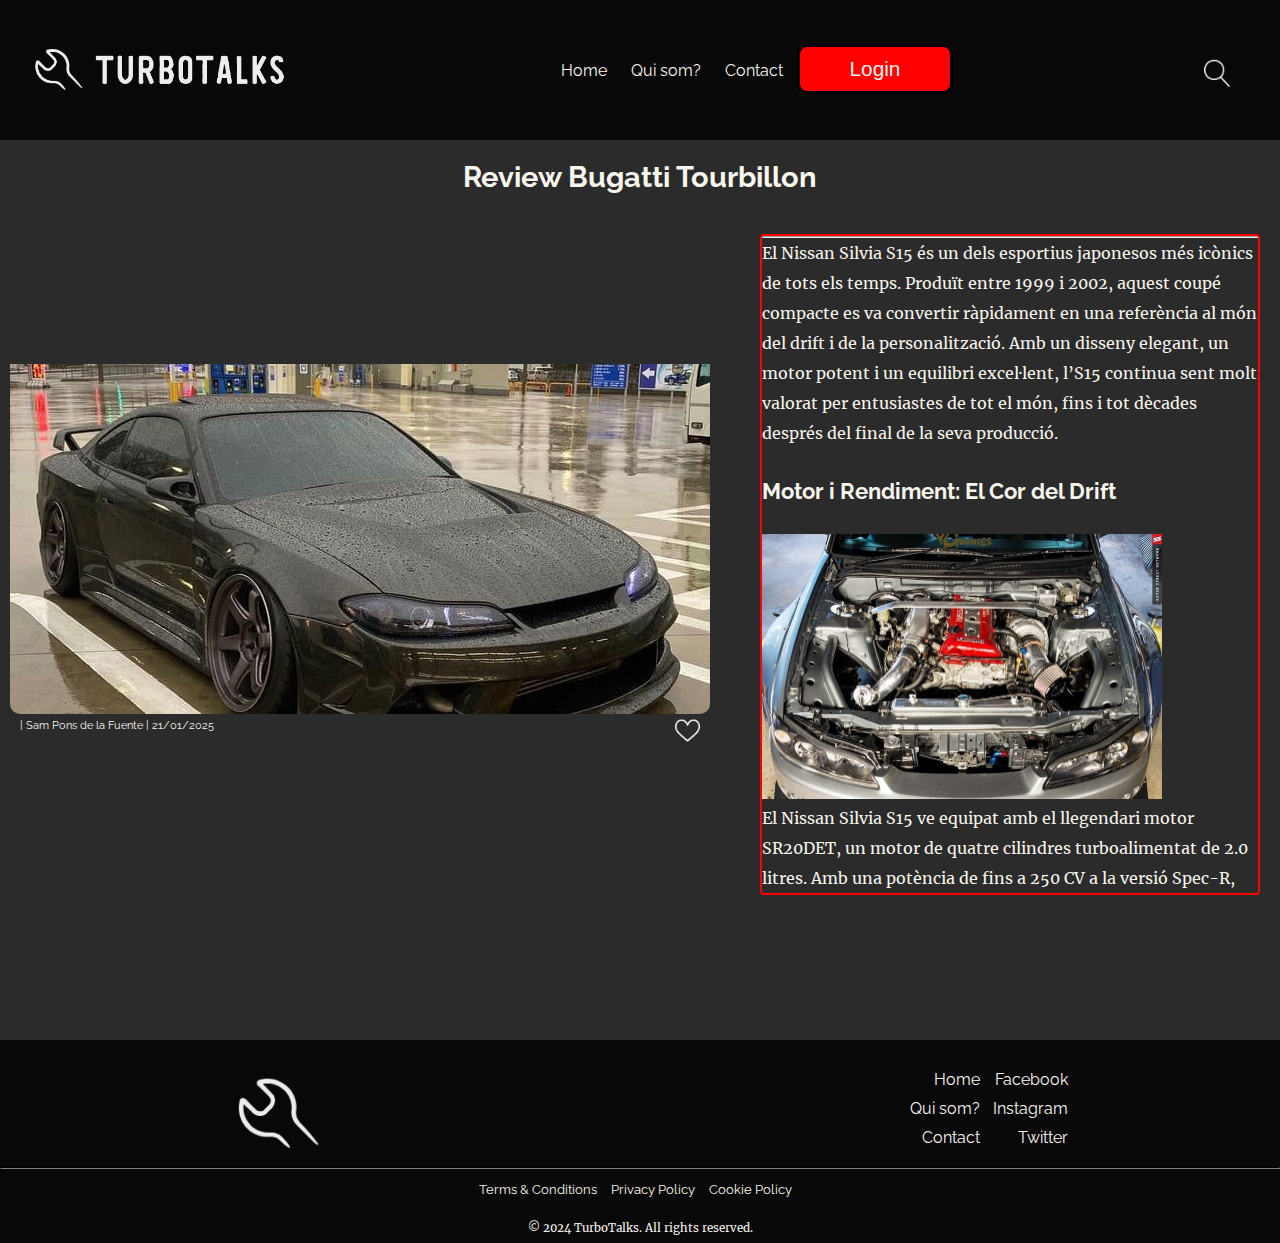
<file: views/article-s15.html>
<!DOCTYPE html>
<html lang="ca">
<head>
    <meta charset="UTF-8">
    <meta name="viewport" content="width=device-width, initial-scale=1.0">
    <title>Article Detallat</title>
    <link rel="stylesheet" href="../css/common.css">
    <link rel="stylesheet" href="../css/article.css">
    <link rel="shortcut icon" href="../assets/img/favicon.png" type="image/x-icon">

</head>
<body>
    <header>
        <!-- Header-->
        <a href="../index.html"><img src="../assets/img/logo.png" alt="logo"></a>
        
        <img id="btn-menu" src="../assets/img/menu.png" alt="menu">
    
         <!--Navegation bar-->
       <nav id="nav-header">
        <div id="btn-close">
          <img src="../assets/img/close-menu.png" alt="close-menu">
        </div>
          <ul>
            <li><a class="links" href="views/home.html">Home</a></li>
            <li><a class="links" href="views/about.html">Qui som?</a></li>
            <li><a class="links" href="views/contact.html">Contact</a></li>
          </ul>
          <div>
            <button><a class="links" href="./views/login.html">Login</a></button>
          </div>
    
          <img src="../assets/img/logo.png" alt="logo-menu">
        </nav>
      
        <div>
          <img src="../assets/img/lupa.png" alt="lupa">
        </div>
      </header>

      <main>
        <div>
            <h1>Review Bugatti Tourbillon</h1>
        </div>
      
        <div>
            <img src="../assets/img/articles/s15.jpg" alt="nissan-s15">
            <div class="info">
              <figcaption>| Sam Pons de la Fuente | 21/01/2025</figcaption>
              <img src="../assets/img/like.png" alt="like">
            </div>    
        </div>

        <section>
          <hr>
            <p>El Nissan Silvia S15 és un dels esportius japonesos més icònics de tots els temps. Produït entre 1999 i 2002, aquest coupé compacte es va convertir ràpidament en una referència al món del drift i de la personalització. Amb un disseny elegant, un motor potent i un equilibri excel·lent, l’S15 continua sent molt valorat per entusiastes de tot el món, fins i tot dècades després del final de la seva producció.</p>

            <h2>Motor i Rendiment: El Cor del Drift</h2>
            <img src="../assets/img/articles/motor-s15.jpg" alt="motor-s15">

            <p>El Nissan Silvia S15 ve equipat amb el llegendari motor SR20DET, un motor de quatre cilindres turboalimentat de 2.0 litres. Amb una potència de fins a 250 CV a la versió Spec-R, aquest motor ofereix una resposta contundent i una excel·lent capacitat de modificació. L’S15 també estava disponible amb motors atmosfèrics menys potents, com el SR20DE, que oferien una opció més assequible però amb menys prestacions.</p>

            <h2>Conducció: Precisió i Diversió</h2>

            <p>El Silvia S15 ofereix una experiència de conducció pura i connectada. La seva suspensió, ben afinada per a l’època, proporciona un equilibri perfecte entre comoditat i esportivitat. El volant lleuger i precís fa que sigui fàcil de maniobrar tant a carretera com a circuit. És un cotxe que premia les habilitats del conductor, convertint-lo en una plataforma ideal per a pilots que vulguin millorar la seva tècnica.</p>

            <h2>Exclusivitat i Valor Actual</h2>

            <p>Després del final de la producció el 2002, el Nissan Silvia S15 s’ha convertit en un clàssic desitjat. Les restriccions d’importació a diversos països, inclosos els Estats Units, han augmentat encara més el seu valor i exclusivitat. Les versions ben mantingudes, especialment el model Spec-R, poden arribar a preus molt elevats, reflectint la seva popularitat duradora.</p>

            <h2>Conclusió</h2>

            <p>El Nissan Silvia S15 és molt més que un cotxe esportiu dels anys 90: és una llegenda que continua captivant generacions. Amb un disseny atemporal, un motor emblemàtic i una conducció excepcional, l’S15 és l’encarnació de la filosofia japonesa de crear cotxes accessibles però amb un gran potencial. Ja sigui per al drift, per col·lecció o simplement per gaudir de la carretera, el Silvia S15 sempre serà una joia al món de l’automoció.</p>
            <hr>
        </section>

      </main>

      <footer>
        <!-- Footer-->
        <img src="../assets/img/logo-simple.png" alt="logo-reduit">
    
        <!--Nav-->
        <div id="nav-footer">
          <nav>
            <ul>
              <li><a class="links" href="views/home.html">Home</a></li>
              <li><a class="links" href="views/about.html">Qui som?</a></li>
              <li><a class="links" href="views/contact.html">Contact</a></li>
            </ul>
          </nav>
          <nav>
            <ul>
              <li><a class="links" href="#">Facebook</a></li>
              <li><a class="links" href="#">Instagram</a></li>
              <li><a class="links" href="#">Twitter</a></li>
            </ul>
          </nav>
        </div>
        <hr>
        <div id="footer-terms">
          <nav>
            <ul>
              <li><a class="links" href="#">Terms & Conditions</a></li>
              <li><a class="links" href="#">Privacy Policy</a></li>
              <li><a class="links" href="#">Cookie Policy</a></li>
            </ul>
          </nav>
        </div>
        <!--CC-->
        <div id="copy">
          <p>© 2024 TurboTalks. All rights reserved.</p>
        </div>
      </footer>
      <script src="../js/index.js"></script>
</body>
</html>
</file>
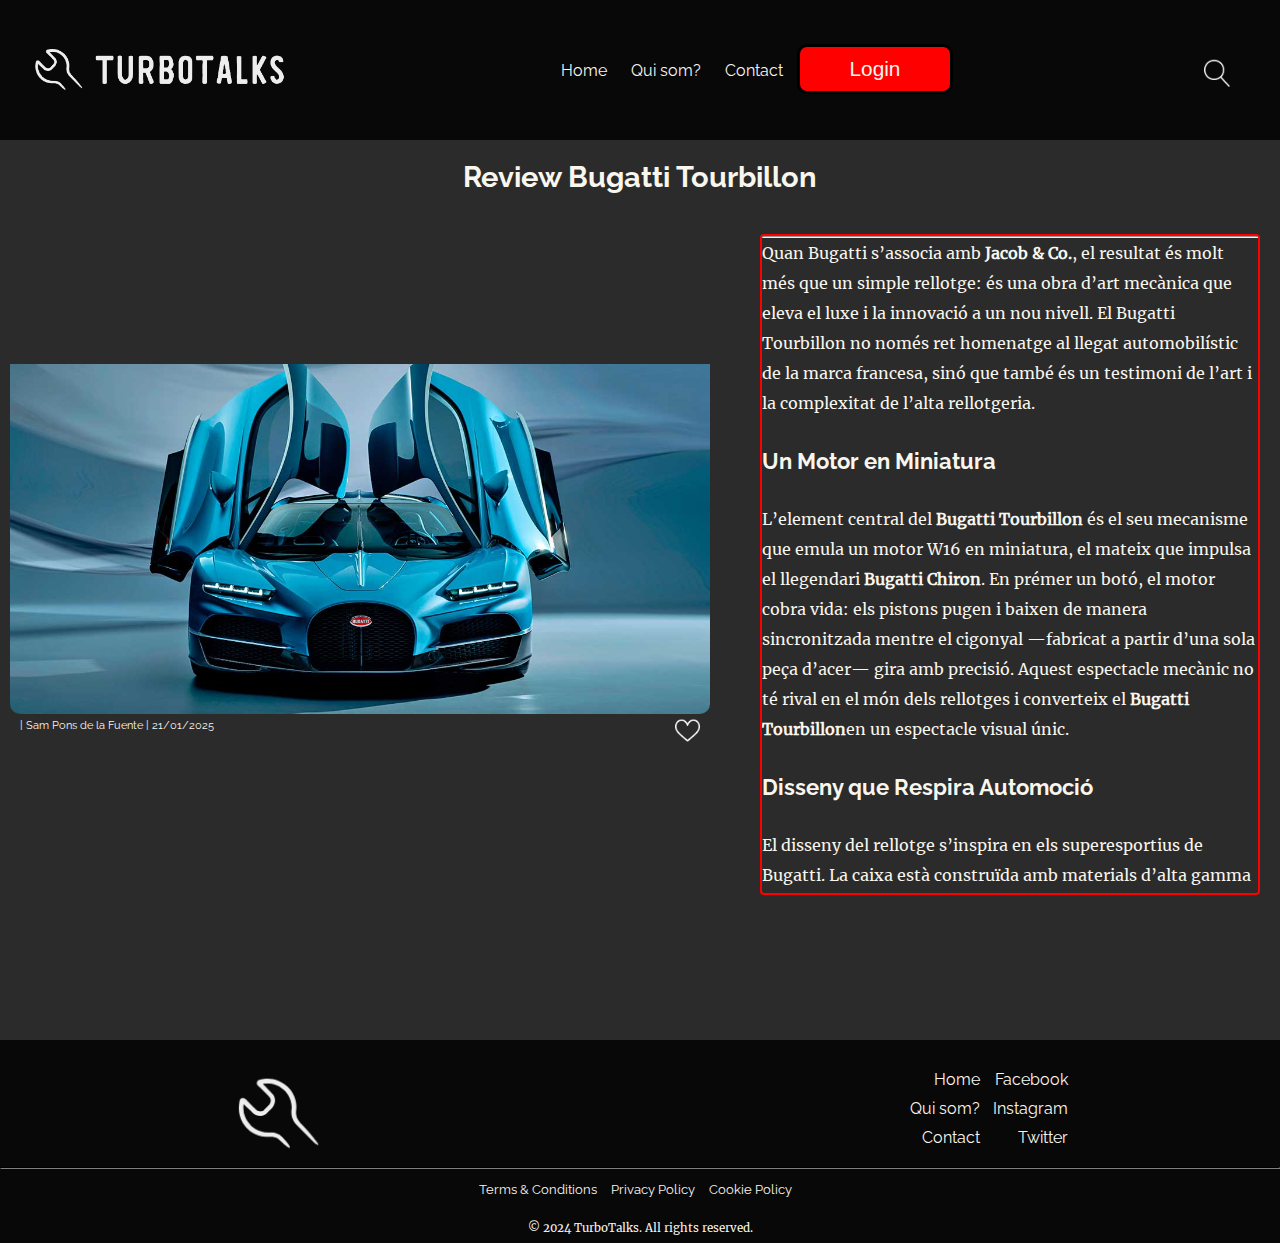
<file: views/article.html>
<!DOCTYPE html>
<html lang="ca">
<head>
    <meta charset="UTF-8">
    <meta name="viewport" content="width=device-width, initial-scale=1.0">
    <title>Article Detallat</title>
    <link rel="stylesheet" href="../css/common.css">
    <link rel="stylesheet" href="../css/article.css">
    <link rel="shortcut icon" href="../assets/img/favicon.png" type="image/x-icon">

</head>
<body>
    <header>
        <!-- Header-->
        <img src="../assets/img/logo.png" alt="logo">
        
        <img id="btn-menu" src="../assets/img/menu.png" alt="menu">
    
         <!--Navegation bar-->
       <nav id="nav-header">
        <div id="btn-close">
          <img src="../assets/img/close-menu.png" alt="close-menu">
        </div>
          <ul>
            <li><a class="links" href="views/home.html">Home</a></li>
            <li><a class="links" href="views/about.html">Qui som?</a></li>
            <li><a class="links" href="views/contact.html">Contact</a></li>
          </ul>
          <div>
            <button><a class="links" href="./views/login.html">Login</a></button>
          </div>
    
          <img src="../assets/img/logo.png" alt="logo-menu">
        </nav>
      
        <div>
          <img src="../assets/img/lupa.png" alt="lupa">
        </div>
      </header>

      <main>
        <div>
            <h1>Review Bugatti Tourbillon</h1>
        </div>

        <div>
            <img src="../assets/img/articles/bugatti-tourbillon.jpg" alt="bugatti-tourbillon">
            <div class="info">
              <figcaption>| Sam Pons de la Fuente | 21/01/2025</figcaption>
              <img src="../assets/img/like.png" alt="like">
            </div>    
        </div>

        <section>
          <hr>
            <p>Quan Bugatti s’associa amb <strong>Jacob & Co.</strong>, el resultat és molt més que un simple rellotge: és una obra d’art mecànica que eleva el luxe i la innovació a un nou nivell. El Bugatti Tourbillon no només ret homenatge al llegat automobilístic de la marca francesa, sinó que també és un testimoni de l’art i la complexitat de l’alta rellotgeria.</p>

            <h2>Un Motor en Miniatura</h2>

            <p>L’element central del <strong>Bugatti Tourbillon</strong> és el seu mecanisme que emula un motor W16 en miniatura, el mateix que impulsa el llegendari <strong>Bugatti Chiron</strong>. En prémer un botó, el motor cobra vida: els pistons pugen i baixen de manera sincronitzada mentre el cigonyal —fabricat a partir d’una sola peça d’acer— gira amb precisió. Aquest espectacle mecànic no té rival en el món dels rellotges i converteix el <strong>Bugatti Tourbillon</strong >en un espectacle visual únic.</p>

            <h2>Disseny que Respira Automoció</h2>

            <p>El disseny del rellotge s’inspira en els superesportius de Bugatti. La caixa està construïda amb materials d’alta gamma com el titani o el safir, depenent de l’edició, i la seva forma <strong>aerodinàmica</strong> recorda els contorns d’un cotxe esportiu. Fins i tot els detalls més petits, com els amortidors que subjecten el mecanisme dins de la caixa, simulen el sistema de suspensió d’un vehicle real.</p>

            <h2>Exclusivitat i Preu</h2>

            <p>Com era d’esperar, aquesta peça no és per a totes les butxaques. Amb preus que oscil·len entre els 280.000 $ i més d’1 milió de dòlars, depenent de l’edició i els materials, el Bugatti Tourbillon és una declaració d’estatus i bon gust. La seva producció limitada assegura que només uns quants afortunats puguin lluir aquesta joia al canell.</p>

            <h2>Conclusió</h2>

            <p>El Bugatti Tourbillon és molt més que un rellotge: és una experiència, una celebració de la mecànica i un tribut al llegat automobilístic de Bugatti. Tot i que el seu preu el situa fora de l’abast de la majoria, per aquells que busquen l’extraordinari, aquest rellotge és l’epítom del luxe i la innovació.</p>
            <hr>
        </section>

      </main>

      <footer>
        <!-- Footer-->
        <img src="../assets/img/logo-simple.png" alt="logo-reduit">
    
        <!--Nav-->
        <div id="nav-footer">
          <nav>
            <ul>
              <li><a class="links" href="views/home.html">Home</a></li>
              <li><a class="links" href="views/about.html">Qui som?</a></li>
              <li><a class="links" href="views/contact.html">Contact</a></li>
            </ul>
          </nav>
          <nav>
            <ul>
              <li><a class="links" href="#">Facebook</a></li>
              <li><a class="links" href="#">Instagram</a></li>
              <li><a class="links" href="#">Twitter</a></li>
            </ul>
          </nav>
        </div>
        <hr>
        <div id="footer-terms">
          <nav>
            <ul>
              <li><a class="links" href="#">Terms & Conditions</a></li>
              <li><a class="links" href="#">Privacy Policy</a></li>
              <li><a class="links" href="#">Cookie Policy</a></li>
            </ul>
          </nav>
        </div>
        <!--CC-->
        <div id="copy">
          <p>© 2024 TurboTalks. All rights reserved.</p>
        </div>
      </footer>
      <script src="../js/index.js"></script>
</body>
</html>
</file>
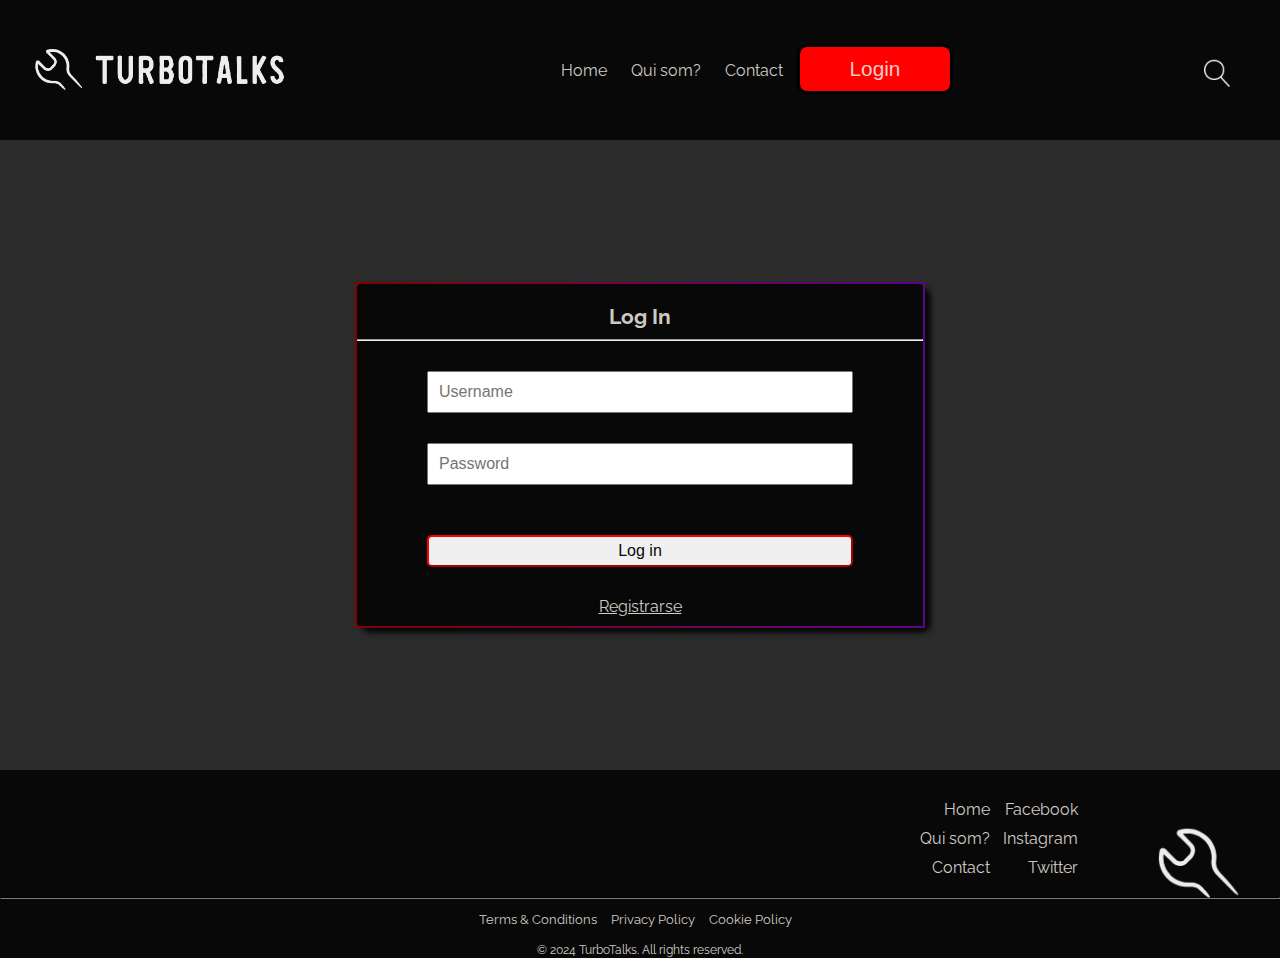
<file: views/login.html>
<!DOCTYPE html>
<html lang="en">

<head>
  <meta charset="UTF-8" />
  <meta name="viewport" content="width=device-width, initial-scale=1.0" />
  <link rel="stylesheet" href="../css/common.css" />
  <link rel="stylesheet" href="../css/login.css" />

  <title>TurboTalks</title>
  <link rel="shortcut icon" href="../assets/img/favicon.png" type="image/x-icon" />
</head>

<body>
   <header>
    <!-- Header-->
    <img src="../assets/img/logo.png" alt="logo" />

    <img id="btn-menu" src="../assets/img/menu.png" alt="menu" />

    <!--Navegation bar-->
    <nav id="nav-header">
      <div id="btn-close">
        <img src="../assets/img/close-menu.png" alt="close-menu" />
      </div>
      <ul>
        <li><a class="links">Home</a></li>
        <li><a class="links">Qui som?</a></li>
        <li><a class="links">Contact</a></li>
      </ul>
      <div>
        <button id="login-id"><a>Login</a></button>
      </div>

      <img src="../assets/img/logo.png" alt="logo-menu" />
    </nav>

    <img src="../assets/img/lupa.png" alt="lupa" />
  </header>

  <main>
    <div class="login-container">
      <h2>Log In</h2>
      <hr>
      <form action="">
        <input type="text" name="user" id="username_id" placeholder="Username" required>
        <input type="password" name="password" id="password_id" placeholder="Password" required>
        <input type="submit" value="Log in">
      </form>
      <a id = "register">Registrarse</a>
    </div>
  </main>

  <footer>
    <!-- Footer-->

    <!--Nav-->
    <div id="nav-footer">
      <img src="../assets/img/logo-simple.png" alt="logo-reduit" />

      <nav>
        <ul>
          <li><a class="links">Home</a></li>
          <li><a class="links">Qui som?</a></li>
          <li><a class="links">Contact</a></li>
        </ul>
      </nav>
      <nav>
        <ul>
          <li><a class="links" href="#">Facebook</a></li>
          <li><a class="links" href="#">Instagram</a></li>
          <li><a class="links" href="#">Twitter</a></li>
        </ul>
      </nav>
    </div>
    <hr />
    <div id="footer-terms">
      <nav>
        <ul>
          <li><a class="links" href="#">Terms & Conditions</a></li>
          <li><a class="links" href="#">Privacy Policy</a></li>
          <li><a class="links" href="#">Cookie Policy</a></li>
        </ul>
      </nav>
    </div>
    <!--CC-->
    <div id="copy">
      <p>© 2024 TurboTalks. All rights reserved.</p>
    </div>
  </footer>

  <script src="../js/index.js"></script>
  <script src="../js/login.js"></script>
</body>

</html>
</file>
<file: css/home.css>
:root{
  --principal-color: #090808;
  --accent-color: #FF0000;
  --text-color: #F9F6EE;
  --secondary-color: #2b2b2b;
}

main{
  width: 100%;
  text-align: center;
  background-color: var(--secondary-color);
  font-family: "Raleway";
}

main h1,  main h2, main p{
  color: var(--text-color);
}

main h1{
  padding: 10px;
  text-decoration: solid;
  font-weight: 600;
  font-size: 1.2em;
}

main img{
  border-radius: 10px;
}

h2{
  font-size: 1em;
  font-weight: 600;
  padding: 15px 0;
}

main hr{
  border-color: var(--accent-color);
  border-width: 2px;
}

main section{
  display: block;
}

.card{
  border-style: solid;
  border-width: 3px;
  border-radius: 10px;
}

.card div{
  padding: 0 20px;
}
article:nth-child(odd){
  margin-bottom: 10px;
}

main img{
  width: 100%;
}

@media (min-width: 1025px){

  main section{
    display: inline-block;
    width: 100%;
  }

  .card img{
    height: 400px;
    object-fit: cover;
  }

  main h1{
    font-size: 2em;
  }

  .card{
    display: inline-block;
    width: 40%;  
    transition: transform 0.3s ease, box-shadow 0.3s ease;
    cursor: pointer;
  }

  .card:hover{
    transform: translateY(-2px) scale(1.02);
    box-shadow: 0px 4px 15px rgba(0, 0, 0, 0.2);
  }
  
  article:nth-child(odd){
    margin-bottom: 0;
  }
  
  main article:last-child{
    margin-bottom: 10px;
  }
}

@media (min-width: 577px) and (max-width: 1024px){

  .card{
    width: 49%;
    display: inline-block;
  }

  .card img{
    height: 320px;
    object-fit: cover;
  }
}
</file>
<file: css/common.css>
:root{
    --principal-color: #090808;
    --accent-color: #FF0000;
    --text-color: #F9F6EE;
    --secondary-color: #2b2b2b;
  }
  
  @font-face {
    font-family: "Raleway";
    src: url("../assets/fonts/Raleway/Raleway-VariableFont_wght.ttf");
  }
  
  *{
    margin: 0;
    padding: 0;
    box-sizing: border-box;
    font-size: 16px;
  }
  
  .links{
    color: var(--text-color);
  }
  
  header, footer{
    width: 100%;
    background-color: var(--principal-color);
    font-family: "Raleway";
  }
  
  header img{
    width: 200px;
    display: inline-block;
  }
  
  img[alt="menu"]{
    display: inline-block;
    width: 35px;
    position: fixed;
    right: 0;
    top: 10px;
    margin-right: 20px;
  
  }
  
  header nav{
    display: none;
    text-align: center; 
    height: 100%;
    width: 70%;
    position: fixed;
    border-radius: 10px;
    top: 0;
    right: 0;
    z-index: 1;
    background-color: var(--secondary-color);
  
  }
  
  .nav-visible{
    display: block;
  }
  
  #btn-menu, #btn-close{
    cursor: pointer;
  }
  
  #btn-close{
    position: fixed;
    right: 0;
    padding: 15px 20px;
    width: fit-content;
    transform: translateX(15%);
  }
  
  #btn-close img{
    width: 50px;
  }
  
  header nav ul{
    list-style: none;
    padding-top: 80px;
    
  }
  
  header nav ul li{
    padding: 10px;
  
  }
  
  header nav ul li a{
    font-size: 2em;
    text-decoration: none;
  }
  
  header nav ul li a:hover{
    color: var(--accent-color);
    font-weight: bold;
  }
  
  header nav ul li:last-child{
    padding-bottom: 60px;
  }
  
  header button{
    padding: 10px 50px;
    border: solid;
    border-radius: 10px;
    background-color: var(--accent-color);
    cursor: pointer;
  }
  
  header button a{
    text-decoration: none;
    color: var(--text-color);
    font-size: 1.3em;
  }
  
  img[alt="logo-menu"]{
   padding-top: 60px;
  }
  
  header div{
    text-align: center;
  }
  
  img[alt="lupa"]{
    width: 20px;
  }

  footer{
    width: 100%;
  }
  
  footer img{
    width: 60px;
    position: absolute;
    transform: translateX(30%);
    padding-top: 20px;
    
  }
  
  footer nav{
    display: inline-block;
    position: relative;
    right: 0;
  }
  
  footer nav+nav{
    position: relative;
    right: 3;
  }
  
  footer nav ul{
    list-style: none;
  }
  
  #nav-footer{
    text-align: right;
    display: inline-block;
    padding-top: 20px;
    width: 85%;
  }
  
  #nav-footer nav ul li{
    display: block;
  }
  
  #nav-footer nav{
    padding-bottom: 20px;
  }
  
  footer div{
    font-size: 0.8em;
    width: 100%;
    display: inline-block;
    text-align: center;
  }
  
  footer hr{
    border-color: var(--secondary-color);
  }
  
  footer div ul li{
    display: inline-block;
    padding-right: 10px;
    padding-top: 10px;
  
  }
  
  footer div ul li a{
    text-decoration: none;
    font-size: 1em;
  }

  #footer-terms a{
    font-size: 0.8em;
  }
  
  footer div+div{
    width: 100%;
    padding-top: 15px;
    color: var(--text-color);
  }
  
  #copy p{
    font-size: 0.7em;
  }

  @media (min-width: 1025px){

    header nav{
      display: inline-block;
      width: 70%;
      position: initial;
      background-color: transparent;
    }
  
    header img{
      width: 300px;
      transform: translateY(40%);
    }
  
    header nav ul, header nav ul li, header nav ul li:last-child, header div{
      padding-top: 0;
      margin: 0;
      display: inline-block;
    }
  
    header nav ul li a{
      font-size: 1em;
    }
  
    img[alt="lupa"]{
      width: 27px;
    }
  
    #btn-menu, #btn-close{
      display: none;
    }
  
    img[alt="logo-menu"]{
      display: none;
    }

    footer div ul li a{
        text-decoration: none;
        font-size: 1em;
      }
    
      #copy p{
        font-size: 0.9em;
      }
    
      footer img{
        margin-left: 200px;
        width: 100px;
      }
    }

@media (min-width: 577px) and (max-width: 1024px){

  header nav{
    display: inline-block;
    width: 60%;
    position: initial;
    background-color: transparent;
  }

  header img{
    width: 200px;
    transform: translateY(40%);
  }

  header nav ul, header nav ul li, header nav ul li:last-child, header div{
    padding-top: 0;
    margin: 0;
    display: inline-block;
  }

  header nav ul li a{
    font-size: 1em;
  }

  img[alt="lupa"]{
    display: block;
    width:27px;
  }

  #btn-menu, #btn-close{
    display: none;
  }

  img[alt="logo-menu"]{
    display: none;
  }

  #nav-footer a{
    font-size: 1em;

  }

  #footer-terms a{
    font-size: 1em;
  }
}
</file>
<file: css/article.css>
:root{
    --principal-color: #090808;
    --accent-color: #FF0000;
    --text-color: #F9F6EE;
    --secondary-color: #2b2b2b;
  }

  @font-face {
    font-family: "Raleway";
    src: url("../assets/fonts/Raleway/Raleway-VariableFont_wght.ttf");
  }
  
  @font-face {
    font-family: "Merriweather";
    src: url(../assets/fonts/Merriweather/Merriweather-Regular.ttf);
  }

  main{
    font-family: Raleway;
    background-color: var(--secondary-color);
    color: var(--text-color);
    display: flex;
    flex-direction: column;
    gap: 20px;
    align-items: center;
  }

  h1{
    font-size: 1.8em;
    padding-top: 20px;
  }

  figcaption{
    font-size: 0.7em;
  }

  div:nth-child(2){
    padding: 0 10px;
  }

  .info{
    display: flex;
    flex-direction: row;
    justify-content: space-between;
  }

  h2{
    font-size: 1.4em;
    font-family: Raleway;
    padding: 30px 0;
  }

  p{
    font-size: 1.25em;
    font-family: Merriweather;
    line-height: 1.45em;
  }

  img[alt="like"]{
    width: 25px;
  }

  main img:nth-child(1){
    width: 290px;
    border-radius: 10px;
    object-fit: cover;

  }

  h2 + img{
    width:400px;
    
  }

  section{
    margin: 20px;
  }

  @media (min-width: 1025px){
    main{
      height: 100vh;
      display: grid;
      grid-template-columns: auto auto;
      grid-template-rows: auto auto;
      align-items: start;
      grid-template-areas: 
      "titulo titulo"
      "imagen texto" 
      ;
    }

    p{
      font-size: 1em;
      line-height: 30px;
    }

    div:nth-child(1){
      grid-area: titulo;
    }

    div:nth-child(2){
      grid-area: imagen;     
    }

    main img:nth-child(1){
      width: 700px;
      height: 500px;
      padding-top: 150px;
    }

    h2 + img{
      width: 400px;

    }

    h1{
      text-align: center;
    }

    section{
      grid-area: texto;
      overflow: scroll;
      height: 80%;
      border: 2px solid var(--accent-color);
      border-radius: 4px;
    }
  }

  @media(min-width: 577px) and (max-width: 1024px){
    main{
      height: 100vh;
      display: grid;
      grid-template-columns: auto auto;
      grid-template-rows: auto auto;
      align-items: start;
      grid-template-areas: 
      "titulo titulo"
      "imagen texto" 
      ;
    }

    div:nth-child(1){
      grid-area: titulo;
    }

    div:nth-child(2){
      grid-area: imagen;     
    }

    main img:nth-child(1){
      width: 400px;
      padding-top: 150px;
    }

    h2 + img{
      width: 300px;
      
    }

    h1{
      text-align: center;
    }

    section{
      grid-area: texto;
      overflow: scroll;
      height: 80%;
      border: 2px solid var(--accent-color);
      border-radius: 4px;
    }
  }
</file>
<file: css/login.css>
:root{
  --principal-color: #090808;
  --accent-color: #FF0000;
  --text-color: #f9f6eed4;
  --secondary-color: #2b2b2b;
}

body{
  height: 100px;
}

main{
  height: 70vh;
  text-align: center;
  display: flex;
  background-color: var(--secondary-color);
  justify-content: center;
  align-items: center;
  font-family: "Raleway";
  padding: 70px;
}

.login-container{
  background-color: var(--principal-color);
  border-radius: 10px; 
  display: flex;
  flex-direction: column;
  justify-content: center;
  box-shadow: 6px 5px 5px var(--principal-color);
  padding-bottom: 10px;
  border-width: 2px;
  border-style: solid;
  border-image: linear-gradient(to right, rgb(129, 2, 2), rgb(93, 3, 138)) 1;

}

h2{
  color:var(--text-color);
  padding-top: 20px;
  margin-bottom: 10px;
  font-size: 1.3em;
}

form{
  display: flex;
  flex-direction: column;
  padding: 30px 50px 20px 50px;
}

input[type="text"]{
  margin-bottom: 30px;
  padding: 10px;
}

input[type="password"]{
  margin-bottom: 50px;
  padding: 10px;
}

.checkbox-container{
  display: flex;
  gap: 10px;
  margin-bottom: 20px;
}

.checkbox-container label{
  color: var(--text-color);
  font-size: 0.7em;
}

input[type="submit"]{
  border-color: var(--accent-color);
  border-radius: 5px;
  text-align: center;
  color: var(--principal-color);
  padding: 5px;
}

.login-container a{
  color: var(--text-color);
  text-decoration: underline;
  cursor: pointer;
}

@media (min-width: 1025px){

  .login-container{
    width: 50%;
  }

  form{
    padding: 30px 70px 30px 70px;
  } 
}

@media (min-width: 577px) and (max-width: 1024px){

  .login-container{
    width: 60%;
  }
}
</file>
